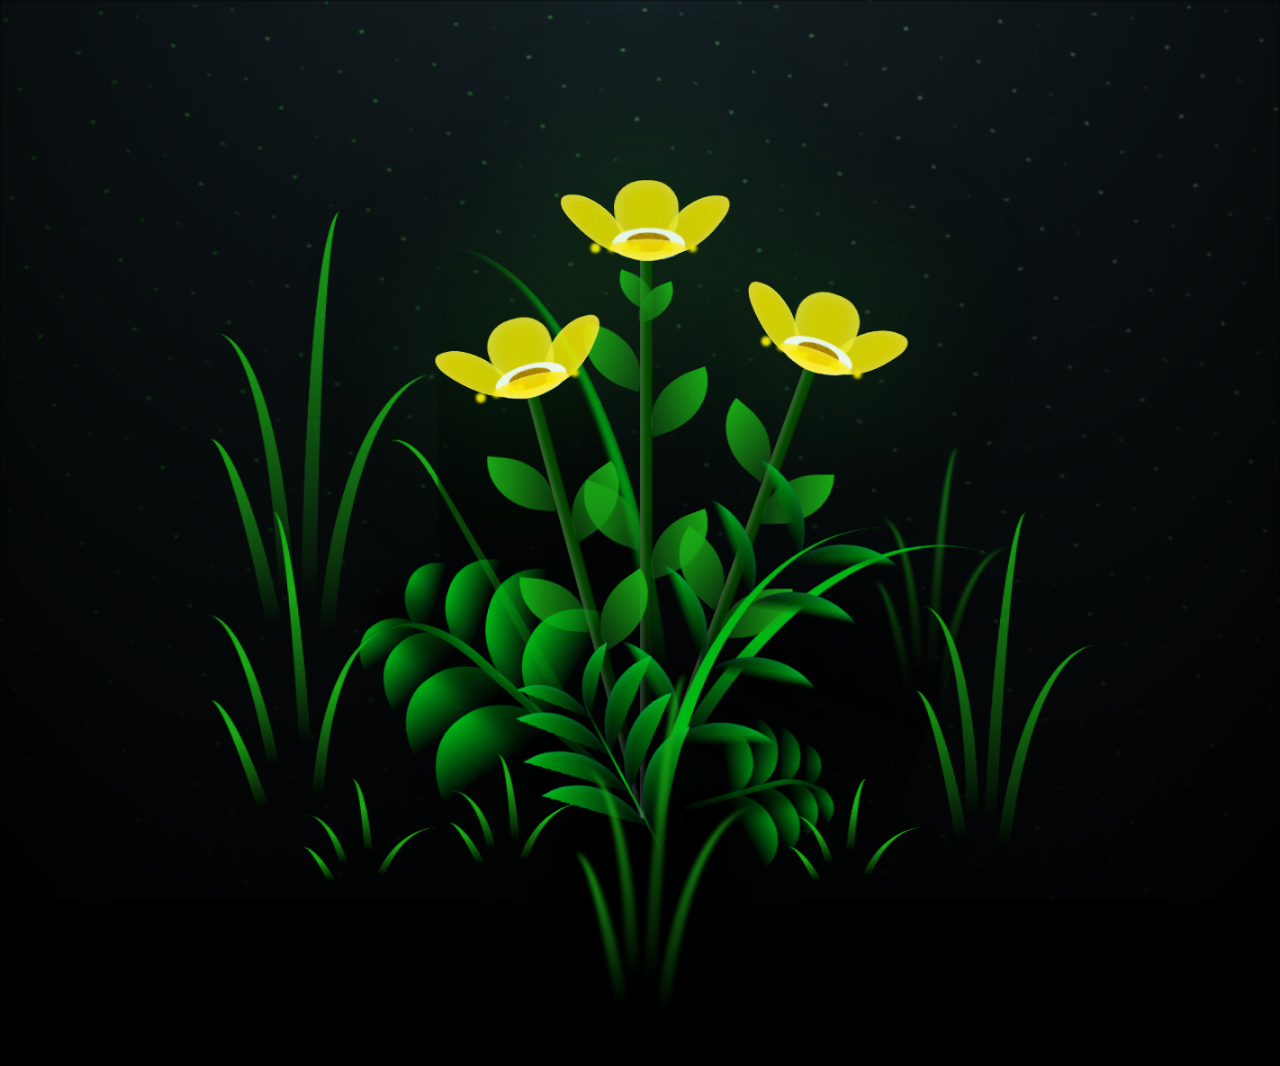
<file: index.html>
<!DOCTYPE html>
<html lang="en">
<head>
  <meta charset="UTF-8">
  <meta name="viewport" content="width=device-width, initial-scale=1.0">
  <title>Flower</title>
  <link rel="stylesheet" href="flower.css">
</head>
<body class="container">
  <div class="night"></div>
  <div class="flowers">
    <div class="flower flower--1">
      <div class="flower__leafs flower__leafs--1">
        <div class="flower__leaf flower__leaf--1"></div>
        <div class="flower__leaf flower__leaf--2"></div>
        <div class="flower__leaf flower__leaf--3"></div>
        <div class="flower__leaf flower__leaf--4"></div>
        <div class="flower__white-circle"></div>

        <div class="flower__light flower__light--1"></div>
        <div class="flower__light flower__light--2"></div>
        <div class="flower__light flower__light--3"></div>
        <div class="flower__light flower__light--4"></div>
        <div class="flower__light flower__light--5"></div>
        <div class="flower__light flower__light--6"></div>
        <div class="flower__light flower__light--7"></div>
        <div class="flower__light flower__light--8"></div>

      </div>
      <div class="flower__line">
        <div class="flower__line__leaf flower__line__leaf--1"></div>
        <div class="flower__line__leaf flower__line__leaf--2"></div>
        <div class="flower__line__leaf flower__line__leaf--3"></div>
        <div class="flower__line__leaf flower__line__leaf--4"></div>
        <div class="flower__line__leaf flower__line__leaf--5"></div>
        <div class="flower__line__leaf flower__line__leaf--6"></div>
      </div>
    </div>

    <div class="flower flower--2">
      <div class="flower__leafs flower__leafs--2">
        <div class="flower__leaf flower__leaf--1"></div>
        <div class="flower__leaf flower__leaf--2"></div>
        <div class="flower__leaf flower__leaf--3"></div>
        <div class="flower__leaf flower__leaf--4"></div>
        <div class="flower__white-circle"></div>

        <div class="flower__light flower__light--1"></div>
        <div class="flower__light flower__light--2"></div>
        <div class="flower__light flower__light--3"></div>
        <div class="flower__light flower__light--4"></div>
        <div class="flower__light flower__light--5"></div>
        <div class="flower__light flower__light--6"></div>
        <div class="flower__light flower__light--7"></div>
        <div class="flower__light flower__light--8"></div>

      </div>
      <div class="flower__line">
        <div class="flower__line__leaf flower__line__leaf--1"></div>
        <div class="flower__line__leaf flower__line__leaf--2"></div>
        <div class="flower__line__leaf flower__line__leaf--3"></div>
        <div class="flower__line__leaf flower__line__leaf--4"></div>
      </div>
    </div>

    <div class="flower flower--3">
      <div class="flower__leafs flower__leafs--3">
        <div class="flower__leaf flower__leaf--1"></div>
        <div class="flower__leaf flower__leaf--2"></div>
        <div class="flower__leaf flower__leaf--3"></div>
        <div class="flower__leaf flower__leaf--4"></div>
        <div class="flower__white-circle"></div>

        <div class="flower__light flower__light--1"></div>
        <div class="flower__light flower__light--2"></div>
        <div class="flower__light flower__light--3"></div>
        <div class="flower__light flower__light--4"></div>
        <div class="flower__light flower__light--5"></div>
        <div class="flower__light flower__light--6"></div>
        <div class="flower__light flower__light--7"></div>
        <div class="flower__light flower__light--8"></div>

      </div>
      <div class="flower__line">
        <div class="flower__line__leaf flower__line__leaf--1"></div>
        <div class="flower__line__leaf flower__line__leaf--2"></div>
        <div class="flower__line__leaf flower__line__leaf--3"></div>
        <div class="flower__line__leaf flower__line__leaf--4"></div>
      </div>
    </div>

    <div class="grow-ans" style="--d:1.2s">
      <div class="flower__g-long">
        <div class="flower__g-long__top"></div>
        <div class="flower__g-long__bottom"></div>
      </div>
    </div>

    <div class="growing-grass">
      <div class="flower__grass flower__grass--1">
        <div class="flower__grass--top"></div>
        <div class="flower__grass--bottom"></div>
        <div class="flower__grass__leaf flower__grass__leaf--1"></div>
        <div class="flower__grass__leaf flower__grass__leaf--2"></div>
        <div class="flower__grass__leaf flower__grass__leaf--3"></div>
        <div class="flower__grass__leaf flower__grass__leaf--4"></div>
        <div class="flower__grass__leaf flower__grass__leaf--5"></div>
        <div class="flower__grass__leaf flower__grass__leaf--6"></div>
        <div class="flower__grass__leaf flower__grass__leaf--7"></div>
        <div class="flower__grass__leaf flower__grass__leaf--8"></div>
        <div class="flower__grass__overlay"></div>
      </div>
    </div>

    <div class="growing-grass">
      <div class="flower__grass flower__grass--2">
        <div class="flower__grass--top"></div>
        <div class="flower__grass--bottom"></div>
        <div class="flower__grass__leaf flower__grass__leaf--1"></div>
        <div class="flower__grass__leaf flower__grass__leaf--2"></div>
        <div class="flower__grass__leaf flower__grass__leaf--3"></div>
        <div class="flower__grass__leaf flower__grass__leaf--4"></div>
        <div class="flower__grass__leaf flower__grass__leaf--5"></div>
        <div class="flower__grass__leaf flower__grass__leaf--6"></div>
        <div class="flower__grass__leaf flower__grass__leaf--7"></div>
        <div class="flower__grass__leaf flower__grass__leaf--8"></div>
        <div class="flower__grass__overlay"></div>
      </div>
    </div>

    <div class="grow-ans" style="--d:2.4s">
      <div class="flower__g-right flower__g-right--1">
        <div class="leaf"></div>
      </div>
    </div>

    <div class="grow-ans" style="--d:2.8s">
      <div class="flower__g-right flower__g-right--2">
        <div class="leaf"></div>
      </div>
    </div>

    <div class="grow-ans" style="--d:2.8s">
      <div class="flower__g-front">
        <div class="flower__g-front__leaf-wrapper flower__g-front__leaf-wrapper--1">
          <div class="flower__g-front__leaf"></div>
        </div>
        <div class="flower__g-front__leaf-wrapper flower__g-front__leaf-wrapper--2">
          <div class="flower__g-front__leaf"></div>
        </div>
        <div class="flower__g-front__leaf-wrapper flower__g-front__leaf-wrapper--3">
          <div class="flower__g-front__leaf"></div>
        </div>
        <div class="flower__g-front__leaf-wrapper flower__g-front__leaf-wrapper--4">
          <div class="flower__g-front__leaf"></div>
        </div>
        <div class="flower__g-front__leaf-wrapper flower__g-front__leaf-wrapper--5">
          <div class="flower__g-front__leaf"></div>
        </div>
        <div class="flower__g-front__leaf-wrapper flower__g-front__leaf-wrapper--6">
          <div class="flower__g-front__leaf"></div>
        </div>
        <div class="flower__g-front__leaf-wrapper flower__g-front__leaf-wrapper--7">
          <div class="flower__g-front__leaf"></div>
        </div>
        <div class="flower__g-front__leaf-wrapper flower__g-front__leaf-wrapper--8">
          <div class="flower__g-front__leaf"></div>
        </div>
        <div class="flower__g-front__line"></div>
      </div>
    </div>

    <div class="grow-ans" style="--d:3.2s">
      <div class="flower__g-fr">
        <div class="leaf"></div>
        <div class="flower__g-fr__leaf flower__g-fr__leaf--1"></div>
        <div class="flower__g-fr__leaf flower__g-fr__leaf--2"></div>
        <div class="flower__g-fr__leaf flower__g-fr__leaf--3"></div>
        <div class="flower__g-fr__leaf flower__g-fr__leaf--4"></div>
        <div class="flower__g-fr__leaf flower__g-fr__leaf--5"></div>
        <div class="flower__g-fr__leaf flower__g-fr__leaf--6"></div>
        <div class="flower__g-fr__leaf flower__g-fr__leaf--7"></div>
        <div class="flower__g-fr__leaf flower__g-fr__leaf--8"></div>
      </div>
    </div>

    <div class="long-g long-g--0">
      <div class="grow-ans" style="--d:3s">
        <div class="leaf leaf--0"></div>
      </div>
      <div class="grow-ans" style="--d:2.2s">
        <div class="leaf leaf--1"></div>
      </div>
      <div class="grow-ans" style="--d:3.4s">
        <div class="leaf leaf--2"></div>
      </div>
      <div class="grow-ans" style="--d:3.6s">
        <div class="leaf leaf--3"></div>
      </div>
    </div>

    <div class="long-g long-g--1">
      <div class="grow-ans" style="--d:3.6s">
        <div class="leaf leaf--0"></div>
      </div>
      <div class="grow-ans" style="--d:3.8s">
        <div class="leaf leaf--1"></div>
      </div>
      <div class="grow-ans" style="--d:4s">
        <div class="leaf leaf--2"></div>
      </div>
      <div class="grow-ans" style="--d:4.2s">
        <div class="leaf leaf--3"></div>
      </div>
    </div>

    <div class="long-g long-g--2">
      <div class="grow-ans" style="--d:4s">
        <div class="leaf leaf--0"></div>
      </div>
      <div class="grow-ans" style="--d:4.2s">
        <div class="leaf leaf--1"></div>
      </div>
      <div class="grow-ans" style="--d:4.4s">
        <div class="leaf leaf--2"></div>
      </div>
      <div class="grow-ans" style="--d:4.6s">
        <div class="leaf leaf--3"></div>
      </div>
    </div>

    <div class="long-g long-g--3">
      <div class="grow-ans" style="--d:4s">
        <div class="leaf leaf--0"></div>
      </div>
      <div class="grow-ans" style="--d:4.2s">
        <div class="leaf leaf--1"></div>
      </div>
      <div class="grow-ans" style="--d:3s">
        <div class="leaf leaf--2"></div>
      </div>
      <div class="grow-ans" style="--d:3.6s">
        <div class="leaf leaf--3"></div>
      </div>
    </div>

    <div class="long-g long-g--4">
      <div class="grow-ans" style="--d:4s">
        <div class="leaf leaf--0"></div>
      </div>
      <div class="grow-ans" style="--d:4.2s">
        <div class="leaf leaf--1"></div>
      </div>
      <div class="grow-ans" style="--d:3s">
        <div class="leaf leaf--2"></div>
      </div>
      <div class="grow-ans" style="--d:3.6s">
        <div class="leaf leaf--3"></div>
      </div>
    </div>

    <div class="long-g long-g--5">
      <div class="grow-ans" style="--d:4s">
        <div class="leaf leaf--0"></div>
      </div>
      <div class="grow-ans" style="--d:4.2s">
        <div class="leaf leaf--1"></div>
      </div>
      <div class="grow-ans" style="--d:3s">
        <div class="leaf leaf--2"></div>
      </div>
      <div class="grow-ans" style="--d:3.6s">
        <div class="leaf leaf--3"></div>
      </div>
    </div>

    <div class="long-g long-g--6">
      <div class="grow-ans" style="--d:4.2s">
        <div class="leaf leaf--0"></div>
      </div>
      <div class="grow-ans" style="--d:4.4s">
        <div class="leaf leaf--1"></div>
      </div>
      <div class="grow-ans" style="--d:4.6s">
        <div class="leaf leaf--2"></div>
      </div>
      <div class="grow-ans" style="--d:4.8s">
        <div class="leaf leaf--3"></div>
      </div>
    </div>

    <div class="long-g long-g--7">
      <div class="grow-ans" style="--d:3s">
        <div class="leaf leaf--0"></div>
      </div>
      <div class="grow-ans" style="--d:3.2s">
        <div class="leaf leaf--1"></div>
      </div>
      <div class="grow-ans" style="--d:3.5s">
        <div class="leaf leaf--2"></div>
      </div>
      <div class="grow-ans" style="--d:3.6s">
        <div class="leaf leaf--3"></div>
      </div>
    </div>
  </div>
  <div class="message">FOR YOU</div>

  <script>
    onload = () =>{
      document.body.classList.remove("container");
    };
  </script>
</body>
</html>
</file>
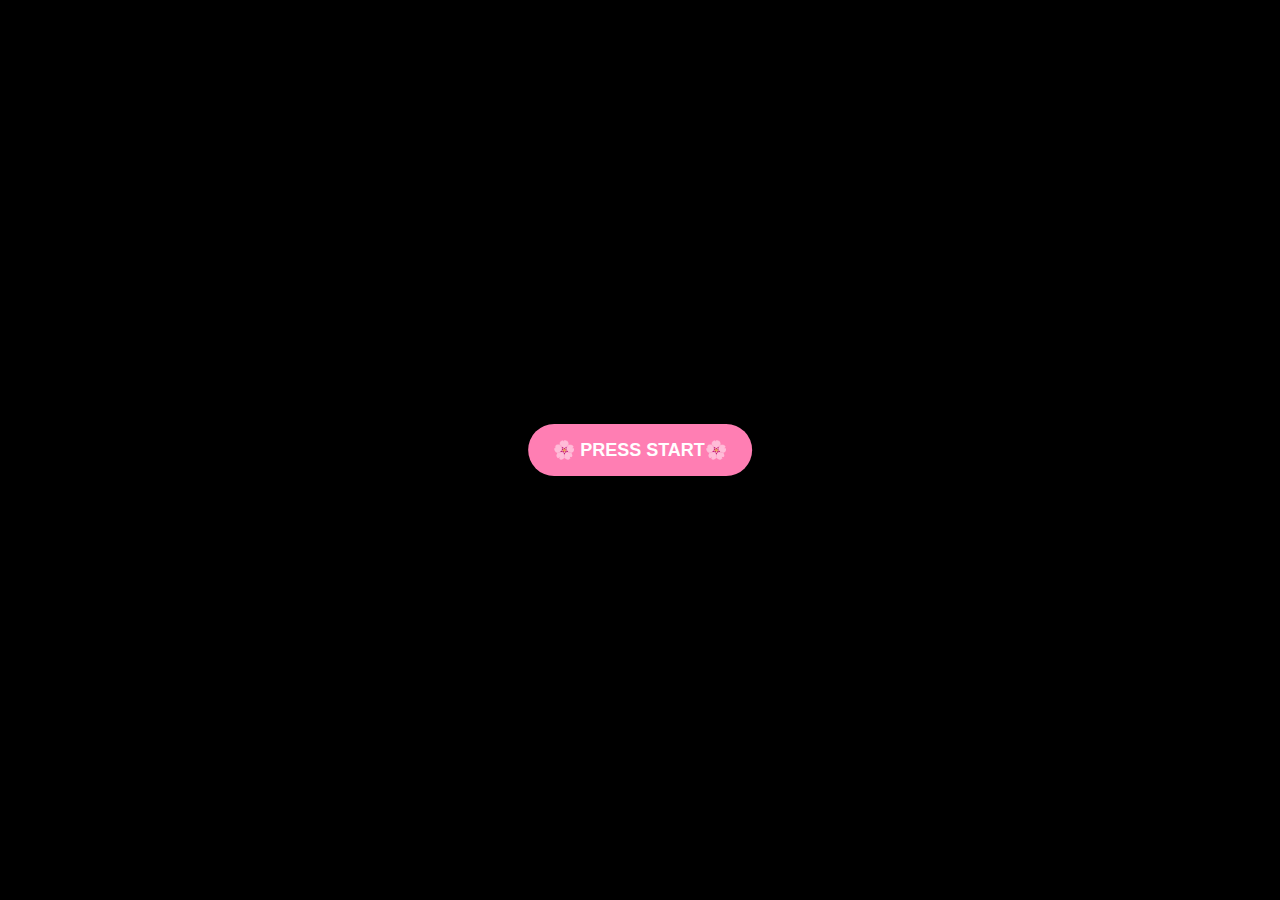
<file: INDEX.HTML>
<!DOCTYPE html>
<html lang="en">
<head>
  <meta charset="UTF-8">
  <meta name="viewport" content="width=device-width, initial-scale=1.0">
  <title>Flower</title>
  <link rel="stylesheet" href="FLOWERS.CSS">
</head>
<body class="container">

  <button id="startBtn">🌸 PRESS START🌸</button>

  <audio id="bgMusic" loop>
    <source src="sound1.mp3" type="audio/mpeg">
    Tu navegador no soporta audio.
  </audio>

  <img src="d298c14a.thumb.webp" alt="Foto izquierda" class="foto-flotante izquierda">
  <img src="Singer-Jungkook-PNG-Free-Download.png" alt="Foto derecha" class="foto-flotante derecha">

  <div class="night"></div>
  <div class="flowers">
    <div class="flower flower--1">
      <div class="flower__leafs flower__leafs--1">
        <div class="flower__leaf flower__leaf--1"></div>
        <div class="flower__leaf flower__leaf--2"></div>
        <div class="flower__leaf flower__leaf--3"></div>
        <div class="flower__leaf flower__leaf--4"></div>
        <div class="flower__white-circle"></div>
        <div class="flower__light flower__light--1"></div>
        <div class="flower__light flower__light--2"></div>
        <div class="flower__light flower__light--3"></div>
        <div class="flower__light flower__light--4"></div>
        <div class="flower__light flower__light--5"></div>
        <div class="flower__light flower__light--6"></div>
        <div class="flower__light flower__light--7"></div>
        <div class="flower__light flower__light--8"></div>
      </div>
      <div class="flower__line">
        <div class="flower__line__leaf flower__line__leaf--1"></div>
        <div class="flower__line__leaf flower__line__leaf--2"></div>
        <div class="flower__line__leaf flower__line__leaf--3"></div>
        <div class="flower__line__leaf flower__line__leaf--4"></div>
        <div class="flower__line__leaf flower__line__leaf--5"></div>
        <div class="flower__line__leaf flower__line__leaf--6"></div>
      </div>
    </div>

    <div class="flower flower--2">
      <div class="flower__leafs flower__leafs--2">
        <div class="flower__leaf flower__leaf--1"></div>
        <div class="flower__leaf flower__leaf--2"></div>
        <div class="flower__leaf flower__leaf--3"></div>
        <div class="flower__leaf flower__leaf--4"></div>
        <div class="flower__white-circle"></div>
        <div class="flower__light flower__light--1"></div>
        <div class="flower__light flower__light--2"></div>
        <div class="flower__light flower__light--3"></div>
        <div class="flower__light flower__light--4"></div>
        <div class="flower__light flower__light--5"></div>
        <div class="flower__light flower__light--6"></div>
        <div class="flower__light flower__light--7"></div>
        <div class="flower__light flower__light--8"></div>
      </div>
      <div class="flower__line">
        <div class="flower__line__leaf flower__line__leaf--1"></div>
        <div class="flower__line__leaf flower__line__leaf--2"></div>
        <div class="flower__line__leaf flower__line__leaf--3"></div>
        <div class="flower__line__leaf flower__line__leaf--4"></div>
      </div>
    </div>

    <div class="flower flower--3">
      <div class="flower__leafs flower__leafs--3">
        <div class="flower__leaf flower__leaf--1"></div>
        <div class="flower__leaf flower__leaf--2"></div>
        <div class="flower__leaf flower__leaf--3"></div>
        <div class="flower__leaf flower__leaf--4"></div>
        <div class="flower__white-circle"></div>
        <div class="flower__light flower__light--1"></div>
        <div class="flower__light flower__light--2"></div>
        <div class="flower__light flower__light--3"></div>
        <div class="flower__light flower__light--4"></div>
        <div class="flower__light flower__light--5"></div>
        <div class="flower__light flower__light--6"></div>
        <div class="flower__light flower__light--7"></div>
        <div class="flower__light flower__light--8"></div>
      </div>
      <div class="flower__line">
        <div class="flower__line__leaf flower__line__leaf--1"></div>
        <div class="flower__line__leaf flower__line__leaf--2"></div>
        <div class="flower__line__leaf flower__line__leaf--3"></div>
        <div class="flower__line__leaf flower__line__leaf--4"></div>
      </div>
    </div>

    <div class="grow-ans" style="--d:1.2s">
      <div class="flower__g-long">
        <div class="flower__g-long__top"></div>
        <div class="flower__g-long__bottom"></div>
      </div>
    </div>

    <div class="growing-grass">
      <div class="flower__grass flower__grass--1">
        <div class="flower__grass--top"></div>
        <div class="flower__grass--bottom"></div>
        <div class="flower__grass__leaf flower__grass__leaf--1"></div>
        <div class="flower__grass__leaf flower__grass__leaf--2"></div>
        <div class="flower__grass__leaf flower__grass__leaf--3"></div>
        <div class="flower__grass__leaf flower__grass__leaf--4"></div>
        <div class="flower__grass__leaf flower__grass__leaf--5"></div>
        <div class="flower__grass__leaf flower__grass__leaf--6"></div>
        <div class="flower__grass__leaf flower__grass__leaf--7"></div>
        <div class="flower__grass__leaf flower__grass__leaf--8"></div>
        <div class="flower__grass__overlay"></div>
      </div>
    </div>

    <div class="growing-grass">
      <div class="flower__grass flower__grass--2">
        <div class="flower__grass--top"></div>
        <div class="flower__grass--bottom"></div>
        <div class="flower__grass__leaf flower__grass__leaf--1"></div>
        <div class="flower__grass__leaf flower__grass__leaf--2"></div>
        <div class="flower__grass__leaf flower__grass__leaf--3"></div>
        <div class="flower__grass__leaf flower__grass__leaf--4"></div>
        <div class="flower__grass__leaf flower__grass__leaf--5"></div>
        <div class="flower__grass__leaf flower__grass__leaf--6"></div>
        <div class="flower__grass__leaf flower__grass__leaf--7"></div>
        <div class="flower__grass__leaf flower__grass__leaf--8"></div>
        <div class="flower__grass__overlay"></div>
      </div>
    </div>

    <div class="grow-ans" style="--d:2.4s">
      <div class="flower__g-right flower__g-right--1">
        <div class="leaf"></div>
      </div>
    </div>

    <div class="grow-ans" style="--d:2.8s">
      <div class="flower__g-right flower__g-right--2">
        <div class="leaf"></div>
      </div>
    </div>

    <div class="grow-ans" style="--d:2.8s">
      <div class="flower__g-front">
        <div class="flower__g-front__leaf-wrapper flower__g-front__leaf-wrapper--1">
          <div class="flower__g-front__leaf"></div>
        </div>
        <div class="flower__g-front__leaf-wrapper flower__g-front__leaf-wrapper--2">
          <div class="flower__g-front__leaf"></div>
        </div>
        <div class="flower__g-front__leaf-wrapper flower__g-front__leaf-wrapper--3">
          <div class="flower__g-front__leaf"></div>
        </div>
        <div class="flower__g-front__leaf-wrapper flower__g-front__leaf-wrapper--4">
          <div class="flower__g-front__leaf"></div>
        </div>
        <div class="flower__g-front__leaf-wrapper flower__g-front__leaf-wrapper--5">
          <div class="flower__g-front__leaf"></div>
        </div>
        <div class="flower__g-front__leaf-wrapper flower__g-front__leaf-wrapper--6">
          <div class="flower__g-front__leaf"></div>
        </div>
        <div class="flower__g-front__leaf-wrapper flower__g-front__leaf-wrapper--7">
          <div class="flower__g-front__leaf"></div>
        </div>
        <div class="flower__g-front__leaf-wrapper flower__g-front__leaf-wrapper--8">
          <div class="flower__g-front__leaf"></div>
        </div>
        <div class="flower__g-front__line"></div>
      </div>
    </div>

    <div class="grow-ans" style="--d:3.2s">
      <div class="flower__g-fr">
        <div class="leaf"></div>
        <div class="flower__g-fr__leaf flower__g-fr__leaf--1"></div>
        <div class="flower__g-fr__leaf flower__g-fr__leaf--2"></div>
        <div class="flower__g-fr__leaf flower__g-fr__leaf--3"></div>
        <div class="flower__g-fr__leaf flower__g-fr__leaf--4"></div>
        <div class="flower__g-fr__leaf flower__g-fr__leaf--5"></div>
        <div class="flower__g-fr__leaf flower__g-fr__leaf--6"></div>
        <div class="flower__g-fr__leaf flower__g-fr__leaf--7"></div>
        <div class="flower__g-fr__leaf flower__g-fr__leaf--8"></div>
      </div>
    </div>

    <div class="long-g long-g--0">
      <div class="grow-ans" style="--d:3s">
        <div class="leaf leaf--0"></div>
      </div>
      <div class="grow-ans" style="--d:2.2s">
        <div class="leaf leaf--1"></div>
      </div>
      <div class="grow-ans" style="--d:3.4s">
        <div class="leaf leaf--2"></div>
      </div>
      <div class="grow-ans" style="--d:3.6s">
        <div class="leaf leaf--3"></div>
      </div>
    </div>

    <div class="long-g long-g--1">
      <div class="grow-ans" style="--d:3.6s">
        <div class="leaf leaf--0"></div>
      </div>
      <div class="grow-ans" style="--d:3.8s">
        <div class="leaf leaf--1"></div>
      </div>
      <div class="grow-ans" style="--d:4s">
        <div class="leaf leaf--2"></div>
      </div>
      <div class="grow-ans" style="--d:4.2s">
        <div class="leaf leaf--3"></div>
      </div>
    </div>

    <div class="long-g long-g--2">
      <div class="grow-ans" style="--d:4s">
        <div class="leaf leaf--0"></div>
      </div>
      <div class="grow-ans" style="--d:4.2s">
        <div class="leaf leaf--1"></div>
      </div>
      <div class="grow-ans" style="--d:4.4s">
        <div class="leaf leaf--2"></div>
      </div>
      <div class="grow-ans" style="--d:4.6s">
        <div class="leaf leaf--3"></div>
      </div>
    </div>

    <div class="long-g long-g--3">
      <div class="grow-ans" style="--d:4s">
        <div class="leaf leaf--0"></div>
      </div>
      <div class="grow-ans" style="--d:4.2s">
        <div class="leaf leaf--1"></div>
      </div>
      <div class="grow-ans" style="--d:3s">
        <div class="leaf leaf--2"></div>
      </div>
      <div class="grow-ans" style="--d:3.6s">
        <div class="leaf leaf--3"></div>
      </div>
    </div>

    <div class="long-g long-g--4">
      <div class="grow-ans" style="--d:4s">
        <div class="leaf leaf--0"></div>
      </div>
      <div class="grow-ans" style="--d:4.2s">
        <div class="leaf leaf--1"></div>
      </div>
      <div class="grow-ans" style="--d:3s">
        <div class="leaf leaf--2"></div>
      </div>
      <div class="grow-ans" style="--d:3.6s">
        <div class="leaf leaf--3"></div>
      </div>
    </div>

    <div class="long-g long-g--5">
      <div class="grow-ans" style="--d:4s">
        <div class="leaf leaf--0"></div>
      </div>
      <div class="grow-ans" style="--d:4.2s">
        <div class="leaf leaf--1"></div>
      </div>
      <div class="grow-ans" style="--d:3s">
        <div class="leaf leaf--2"></div>
      </div>
      <div class="grow-ans" style="--d:3.6s">
        <div class="leaf leaf--3"></div>
      </div>
    </div>

    <div class="long-g long-g--6">
      <div class="grow-ans" style="--d:4.2s">
        <div class="leaf leaf--0"></div>
      </div>
      <div class="grow-ans" style="--d:4.4s">
        <div class="leaf leaf--1"></div>
      </div>
      <div class="grow-ans" style="--d:4.6s">
        <div class="leaf leaf--2"></div>
      </div>
      <div class="grow-ans" style="--d:4.8s">
        <div class="leaf leaf--3"></div>
      </div>
    </div>

    <div class="long-g long-g--7">
      <div class="grow-ans" style="--d:3s">
        <div class="leaf leaf--0"></div>
      </div>
      <div class="grow-ans" style="--d:3.2s">
        <div class="leaf leaf--1"></div>
      </div>
      <div class="grow-ans" style="--d:3.5s">
        <div class="leaf leaf--2"></div>
      </div>
      <div class="grow-ans" style="--d:3.6s">
        <div class="leaf leaf--3"></div>
      </div>
    </div>
  </div>

  <div class="message">JUNGKOOK</div>

  <script>
    const startBtn = document.getElementById("startBtn");
    const music = document.getElementById("bgMusic");

    startBtn.addEventListener("click", () => {
      document.body.classList.remove("container");
      music.play();
      startBtn.style.display = "none";
    });
  </script>

</body>
</html>
</file>
<file: flower.css>
*,
*::after,
*::before {
  padding: 0;
  margin: 0;
  box-sizing: border-box;
}

:root {
  --dark-color: #000;
}

body {
  display: flex;
  align-items: flex-end;
  justify-content: center;
  min-height: 100vh;
  background-color: var(--dark-color);
  overflow: hidden;
  perspective: 1000px;
}

.night {
  position: fixed;
  left: 50%;
  top: 0;
  transform: translateX(-50%);
  width: 100%;
  height: 100%;
  filter: blur(0.1vmin);
  background-image: radial-gradient(ellipse at top, transparent 0%, var(--dark-color)), 
  radial-gradient(ellipse at bottom, var(--dark-color), rgba(145, 233, 255, 0.2)), 
  repeating-linear-gradient(220deg, rgb(0, 0, 0) 0px, rgb(0, 0, 0) 19px, transparent 19px, 
  transparent 22px), repeating-linear-gradient(189deg, rgb(0, 0, 0) 0px, rgb(0, 0, 0) 19px, 
  transparent 19px, transparent 22px), repeating-linear-gradient(148deg, rgb(0, 0, 0) 0px, 
  rgb(0, 0, 0) 19px, transparent 19px, transparent 22px), linear-gradient(90deg, rgb(21, 255, 0), 
  rgb(240, 240, 240));
}

.flowers {
  position: relative;
  transform: scale(0.9);
}

.flower {
  position: absolute;
  bottom: 10vmin;
  transform-origin: bottom center;
  z-index: 10;
  --fl-speed: 0.8s;
}

.message {
  background: #fce700;
  bottom: 50px;
  font-family: "Poppins", sans-serif;
  font-size: 40px;
  font-style: normal;
  font-weight: 800;
  height: 60px;
  line-height: 1;
  padding: 10px;
  position: absolute;
  opacity: 0; /* El elemento empieza invisible */
  animation: fadeIn 1s forwards;
  animation-delay: 2s; /* El elemento aparecerá después de 60 segundos */
}

@keyframes fadeIn {
  to {
    opacity: 1; /* El elemento se vuelve visible */
  }
}

.flower--1 {
  -webkit-animation: moving-flower-1 4s linear infinite;
          animation: moving-flower-1 4s linear infinite;
}
.flower--1 .flower__line {
  height: 70vmin;
  -webkit-animation-delay: 0.3s;
          animation-delay: 0.3s;
}
.flower--1 .flower__line__leaf--1 {
  -webkit-animation: blooming-leaf-right var(--fl-speed) 1.6s backwards;
          animation: blooming-leaf-right var(--fl-speed) 1.6s backwards;
}
.flower--1 .flower__line__leaf--2 {
  -webkit-animation: blooming-leaf-right var(--fl-speed) 1.4s backwards;
          animation: blooming-leaf-right var(--fl-speed) 1.4s backwards;
}
.flower--1 .flower__line__leaf--3 {
  -webkit-animation: blooming-leaf-left var(--fl-speed) 1.2s backwards;
          animation: blooming-leaf-left var(--fl-speed) 1.2s backwards;
}
.flower--1 .flower__line__leaf--4 {
  -webkit-animation: blooming-leaf-left var(--fl-speed) 1s backwards;
          animation: blooming-leaf-left var(--fl-speed) 1s backwards;
}
.flower--1 .flower__line__leaf--5 {
  -webkit-animation: blooming-leaf-right var(--fl-speed) 1.8s backwards;
          animation: blooming-leaf-right var(--fl-speed) 1.8s backwards;
}
.flower--1 .flower__line__leaf--6 {
  -webkit-animation: blooming-leaf-left var(--fl-speed) 2s backwards;
          animation: blooming-leaf-left var(--fl-speed) 2s backwards;
}
.flower--2 {
  left: 50%;
  transform: rotate(20deg);
  -webkit-animation: moving-flower-2 4s linear infinite;
          animation: moving-flower-2 4s linear infinite;
}
.flower--2 .flower__line {
  height: 60vmin;
  -webkit-animation-delay: 0.6s;
          animation-delay: 0.6s;
}
.flower--2 .flower__line__leaf--1 {
  -webkit-animation: blooming-leaf-right var(--fl-speed) 1.9s backwards;
          animation: blooming-leaf-right var(--fl-speed) 1.9s backwards;
}
.flower--2 .flower__line__leaf--2 {
  -webkit-animation: blooming-leaf-right var(--fl-speed) 1.7s backwards;
          animation: blooming-leaf-right var(--fl-speed) 1.7s backwards;
}
.flower--2 .flower__line__leaf--3 {
  -webkit-animation: blooming-leaf-left var(--fl-speed) 1.5s backwards;
          animation: blooming-leaf-left var(--fl-speed) 1.5s backwards;
}
.flower--2 .flower__line__leaf--4 {
  -webkit-animation: blooming-leaf-left var(--fl-speed) 1.3s backwards;
          animation: blooming-leaf-left var(--fl-speed) 1.3s backwards;
}
.flower--3 {
  left: 50%;
  transform: rotate(-15deg);
  -webkit-animation: moving-flower-3 4s linear infinite;
          animation: moving-flower-3 4s linear infinite;
}
.flower--3 .flower__line {
  -webkit-animation-delay: 0.9s;
          animation-delay: 0.9s;
}
.flower--3 .flower__line__leaf--1 {
  -webkit-animation: blooming-leaf-right var(--fl-speed) 2.5s backwards;
          animation: blooming-leaf-right var(--fl-speed) 2.5s backwards;
}
.flower--3 .flower__line__leaf--2 {
  -webkit-animation: blooming-leaf-right var(--fl-speed) 2.3s backwards;
          animation: blooming-leaf-right var(--fl-speed) 2.3s backwards;
}
.flower--3 .flower__line__leaf--3 {
  -webkit-animation: blooming-leaf-left var(--fl-speed) 2.1s backwards;
          animation: blooming-leaf-left var(--fl-speed) 2.1s backwards;
}
.flower--3 .flower__line__leaf--4 {
  -webkit-animation: blooming-leaf-left var(--fl-speed) 1.9s backwards;
          animation: blooming-leaf-left var(--fl-speed) 1.9s backwards;
}
.flower__leafs {
  position: relative;
  -webkit-animation: blooming-flower 2s backwards;
          animation: blooming-flower 2s backwards;
}
.flower__leafs--1 {
  -webkit-animation-delay: 1.1s;
          animation-delay: 1.1s;
}
.flower__leafs--2 {
  -webkit-animation-delay: 1.4s;
          animation-delay: 1.4s;
}
.flower__leafs--3 {
  -webkit-animation-delay: 1.7s;
          animation-delay: 1.7s;
}
.flower__leafs::after {
  content: "";
  position: absolute;
  left: 0;
  top: 0;
  transform: translate(-50%, -100%);
  width: 8vmin;
  height: 8vmin;
  background-color: #1aaa15;
  filter: blur(10vmin);
}
.flower__leaf {
  position: absolute;
  bottom: 0;
  left: 50%;
  width: 8vmin;
  height: 11vmin;
  border-radius: 51% 49% 47% 53%/44% 45% 55% 69%;
  background-color: #1aaa15;
  background-image: linear-gradient(to top, #fce700, #fce700);
  transform-origin: bottom center;
  opacity: 0.9;
  box-shadow: inset 0 0 2vmin rgba(255, 255, 255, 0.5);
}
.flower__leaf--1 {
  transform: translate(-10%, 1%) rotateY(40deg) rotateX(-50deg);
}
.flower__leaf--2 {
  transform: translate(-50%, -4%) rotateX(40deg);
}
.flower__leaf--3 {
  transform: translate(-90%, 0%) rotateY(45deg) rotateX(50deg);
}
.flower__leaf--4 {
  width: 8vmin;
  height: 8vmin;
  transform-origin: bottom left;
  border-radius: 4vmin 10vmin 4vmin 4vmin;
  transform: translate(0%, 18%) rotateX(70deg) rotate(-43deg);
  background-image: linear-gradient(to top, #fce700, #fce700);
  z-index: 1;
  opacity: 0.8;
}
.flower__white-circle {
  position: absolute;
  left: -3.5vmin;
  top: -3vmin;
  width: 9vmin;
  height: 4vmin;
  border-radius: 50%;
  background-color: #ffffff;
}
.flower__white-circle::after {
  content: "";
  position: absolute;
  left: 50%;
  top: 45%;
  transform: translate(-50%, -50%);
  width: 60%;
  height: 60%;
  border-radius: inherit;
  background-image: repeating-linear-gradient(135deg, rgba(0, 0, 0, 0.03) 0px, 
  rgba(0, 0, 0, 0.03) 1px, transparent 1px, transparent 12px), repeating-linear-gradient(45deg, 
  rgba(0, 0, 0, 0.03) 0px, rgba(0, 0, 0, 0.03) 1px, transparent 1px, transparent 12px), 
  repeating-linear-gradient(67.5deg, rgba(0, 0, 0, 0.03) 0px, rgba(0, 0, 0, 0.03) 1px, 
  transparent 1px, transparent 12px), repeating-linear-gradient(135deg, rgba(0, 0, 0, 0.03) 0px, 
  rgba(0, 0, 0, 0.03) 1px, transparent 1px, transparent 12px), repeating-linear-gradient(45deg, 
  rgba(0, 0, 0, 0.03) 0px, rgba(0, 0, 0, 0.03) 1px, transparent 1px, transparent 12px), 
  repeating-linear-gradient(112.5deg, rgba(0, 0, 0, 0.03) 0px, rgba(0, 0, 0, 0.03) 1px, 
  transparent 1px, transparent 12px), repeating-linear-gradient(112.5deg, rgba(0, 0, 0, 0.03) 0px, 
  rgba(0, 0, 0, 0.03) 1px, transparent 1px, transparent 12px), repeating-linear-gradient(45deg, 
  rgba(0, 0, 0, 0.03) 0px, rgba(0, 0, 0, 0.03) 1px, transparent 1px, transparent 12px), 
  repeating-linear-gradient(22.5deg, rgba(0, 0, 0, 0.03) 0px, rgba(0, 0, 0, 0.03) 1px, 
  transparent 1px, transparent 12px), repeating-linear-gradient(45deg, rgba(0, 0, 0, 0.03) 0px, 
  rgba(0, 0, 0, 0.03) 1px, transparent 1px, transparent 12px), repeating-linear-gradient(22.5deg, 
  rgba(0, 0, 0, 0.03) 0px, rgba(0, 0, 0, 0.03) 1px, transparent 1px, transparent 12px), 
  repeating-linear-gradient(135deg, rgba(0, 0, 0, 0.03) 0px, rgba(0, 0, 0, 0.03) 1px, 
  transparent 1px, transparent 12px), repeating-linear-gradient(157.5deg, rgba(0, 0, 0, 0.03) 0px, 
  rgba(0, 0, 0, 0.03) 1px, transparent 1px, transparent 12px), repeating-linear-gradient(67.5deg, 
  rgba(0, 0, 0, 0.03) 0px, rgba(0, 0, 0, 0.03) 1px, transparent 1px, transparent 12px), 
  repeating-linear-gradient(67.5deg, rgba(0, 0, 0, 0.03) 0px, rgba(0, 0, 0, 0.03) 1px, 
  transparent 1px, transparent 12px), linear-gradient(90deg, rgb(190, 133, 0), rgb(190, 133, 0));
}
.flower__line {
  height: 55vmin;
  width: 1.5vmin;
  background-image: linear-gradient(to left, rgba(0, 0, 0, 0.2), transparent, 
  rgba(255, 255, 255, 0.2)), linear-gradient(to top, transparent 10%, #064600, #064600);
  box-shadow: inset 0 0 2px rgba(0, 0, 0, 0.5);
  -webkit-animation: grow-flower-tree 4s backwards;
          animation: grow-flower-tree 4s backwards;
}
.flower__line__leaf {
  --w: 7vmin;
  --h: calc(var(--w) + 2vmin);
  position: absolute;
  top: 20%;
  left: 90%;
  width: var(--w);
  height: var(--h);
  border-top-right-radius: var(--h);
  border-bottom-left-radius: var(--h);
  background-image: linear-gradient(to top, rgba(20, 122, 20, 0.4), #1aaa15);
}
.flower__line__leaf--1 {
  transform: rotate(70deg) rotateY(30deg);
}
.flower__line__leaf--2 {
  top: 45%;
  transform: rotate(70deg) rotateY(30deg);
}
.flower__line__leaf--3, .flower__line__leaf--4, .flower__line__leaf--6 {
  border-top-right-radius: 0;
  border-bottom-left-radius: 0;
  border-top-left-radius: var(--h);
  border-bottom-right-radius: var(--h);
  left: -460%;
  top: 12%;
  transform: rotate(-70deg) rotateY(30deg);
}
.flower__line__leaf--4 {
  top: 40%;
}
.flower__line__leaf--5 {
  top: 0;
  transform-origin: left;
  transform: rotate(70deg) rotateY(30deg) scale(0.6);
}
.flower__line__leaf--6 {
  top: -2%;
  left: -450%;
  transform-origin: right;
  transform: rotate(-70deg) rotateY(30deg) scale(0.6);
}
.flower__light {
  position: absolute;
  bottom: 0vmin;
  width: 1vmin;
  height: 1vmin;
  background-color: rgb(255, 251, 0);
  border-radius: 50%;
  filter: blur(0.2vmin);
  -webkit-animation: light-ans 4s linear infinite backwards;
          animation: light-ans 4s linear infinite backwards;
}
.flower__light:nth-child(odd) {
  background-color: #fce700;
}
.flower__light--1 {
  left: -2vmin;
  -webkit-animation-delay: 1s;
          animation-delay: 1s;
}
.flower__light--2 {
  left: 3vmin;
  -webkit-animation-delay: 0.5s;
          animation-delay: 0.5s;
}
.flower__light--3 {
  left: -6vmin;
  -webkit-animation-delay: 0.3s;
          animation-delay: 0.3s;
}
.flower__light--4 {
  left: 6vmin;
  -webkit-animation-delay: 0.9s;
          animation-delay: 0.9s;
}
.flower__light--5 {
  left: -1vmin;
  -webkit-animation-delay: 1.5s;
          animation-delay: 1.5s;
}
.flower__light--6 {
  left: -4vmin;
  -webkit-animation-delay: 3s;
          animation-delay: 3s;
}
.flower__light--7 {
  left: 3vmin;
  -webkit-animation-delay: 2s;
          animation-delay: 2s;
}
.flower__light--8 {
  left: -6vmin;
  -webkit-animation-delay: 3.5s;
          animation-delay: 3.5s;
}
.flower__grass {
  --c: #00b815;
  --line-w: 1.5vmin;
  position: absolute;
  bottom: 12vmin;
  left: -7vmin;
  display: flex;
  flex-direction: column;
  align-items: flex-end;
  z-index: 20;
  transform-origin: bottom center;
  transform: rotate(-48deg) rotateY(40deg);
}
.flower__grass--1 {
  -webkit-animation: moving-grass 2s linear infinite;
          animation: moving-grass 2s linear infinite;
}
.flower__grass--2 {
  left: 2vmin;
  bottom: 10vmin;
  transform: scale(0.5) rotate(75deg) rotateX(10deg) rotateY(-200deg);
  opacity: 0.8;
  z-index: 0;
  -webkit-animation: moving-grass--2 1.5s linear infinite;
          animation: moving-grass--2 1.5s linear infinite;
}
.flower__grass--top {
  width: 7vmin;
  height: 10vmin;
  border-top-right-radius: 100%;
  border-right: var(--line-w) solid var(--c);
  transform-origin: bottom center;
  transform: rotate(-2deg);
}
.flower__grass--bottom {
  margin-top: -2px;
  width: var(--line-w);
  height: 25vmin;
  background-image: linear-gradient(to top, transparent, var(--c));
}
.flower__grass__leaf {
  --size: 10vmin;
  position: absolute;
  width: calc(var(--size) * 2.1);
  height: var(--size);
  border-top-left-radius: var(--size);
  border-top-right-radius: var(--size);
  background-image: linear-gradient(to top, transparent, transparent 30%, var(--c));
  z-index: 100;
}
.flower__grass__leaf--1 {
  top: -6%;
  left: 30%;
  --size: 6vmin;
  transform: rotate(-20deg);
  -webkit-animation: growing-grass-ans--1 2s 2.6s backwards;
          animation: growing-grass-ans--1 2s 2.6s backwards;
}
@-webkit-keyframes growing-grass-ans--1 {
  0% {
    transform-origin: bottom left;
    transform: rotate(-20deg) scale(0);
  }
}
@keyframes growing-grass-ans--1 {
  0% {
    transform-origin: bottom left;
    transform: rotate(-20deg) scale(0);
  }
}
.flower__grass__leaf--2 {
  top: -5%;
  left: -110%;
  --size: 6vmin;
  transform: rotate(10deg);
  -webkit-animation: growing-grass-ans--2 2s 2.4s linear backwards;
          animation: growing-grass-ans--2 2s 2.4s linear backwards;
}
@-webkit-keyframes growing-grass-ans--2 {
  0% {
    transform-origin: bottom right;
    transform: rotate(10deg) scale(0);
  }
}
@keyframes growing-grass-ans--2 {
  0% {
    transform-origin: bottom right;
    transform: rotate(10deg) scale(0);
  }
}
.flower__grass__leaf--3 {
  top: 5%;
  left: 60%;
  --size: 8vmin;
  transform: rotate(-18deg) rotateX(-20deg);
  -webkit-animation: growing-grass-ans--3 2s 2.2s linear backwards;
          animation: growing-grass-ans--3 2s 2.2s linear backwards;
}
@-webkit-keyframes growing-grass-ans--3 {
  0% {
    transform-origin: bottom left;
    transform: rotate(-18deg) rotateX(-20deg) scale(0);
  }
}
@keyframes growing-grass-ans--3 {
  0% {
    transform-origin: bottom left;
    transform: rotate(-18deg) rotateX(-20deg) scale(0);
  }
}
.flower__grass__leaf--4 {
  top: 6%;
  left: -135%;
  --size: 8vmin;
  transform: rotate(2deg);
  -webkit-animation: growing-grass-ans--4 2s 2s linear backwards;
          animation: growing-grass-ans--4 2s 2s linear backwards;
}
@-webkit-keyframes growing-grass-ans--4 {
  0% {
    transform-origin: bottom right;
    transform: rotate(2deg) scale(0);
  }
}
@keyframes growing-grass-ans--4 {
  0% {
    transform-origin: bottom right;
    transform: rotate(2deg) scale(0);
  }
}
.flower__grass__leaf--5 {
  top: 20%;
  left: 60%;
  --size: 10vmin;
  transform: rotate(-24deg) rotateX(-20deg);
  -webkit-animation: growing-grass-ans--5 2s 1.8s linear backwards;
          animation: growing-grass-ans--5 2s 1.8s linear backwards;
}
@-webkit-keyframes growing-grass-ans--5 {
  0% {
    transform-origin: bottom left;
    transform: rotate(-24deg) rotateX(-20deg) scale(0);
  }
}
@keyframes growing-grass-ans--5 {
  0% {
    transform-origin: bottom left;
    transform: rotate(-24deg) rotateX(-20deg) scale(0);
  }
}
.flower__grass__leaf--6 {
  top: 22%;
  left: -180%;
  --size: 10vmin;
  transform: rotate(10deg);
  -webkit-animation: growing-grass-ans--6 2s 1.6s linear backwards;
          animation: growing-grass-ans--6 2s 1.6s linear backwards;
}
@-webkit-keyframes growing-grass-ans--6 {
  0% {
    transform-origin: bottom right;
    transform: rotate(10deg) scale(0);
  }
}
@keyframes growing-grass-ans--6 {
  0% {
    transform-origin: bottom right;
    transform: rotate(10deg) scale(0);
  }
}
.flower__grass__leaf--7 {
  top: 39%;
  left: 70%;
  --size: 10vmin;
  transform: rotate(-10deg);
  -webkit-animation: growing-grass-ans--7 2s 1.4s linear backwards;
          animation: growing-grass-ans--7 2s 1.4s linear backwards;
}
@-webkit-keyframes growing-grass-ans--7 {
  0% {
    transform-origin: bottom left;
    transform: rotate(-10deg) scale(0);
  }
}
@keyframes growing-grass-ans--7 {
  0% {
    transform-origin: bottom left;
    transform: rotate(-10deg) scale(0);
  }
}
.flower__grass__leaf--8 {
  top: 40%;
  left: -215%;
  --size: 11vmin;
  transform: rotate(10deg);
  -webkit-animation: growing-grass-ans--8 2s 1.2s linear backwards;
          animation: growing-grass-ans--8 2s 1.2s linear backwards;
}
@-webkit-keyframes growing-grass-ans--8 {
  0% {
    transform-origin: bottom right;
    transform: rotate(10deg) scale(0);
  }
}
@keyframes growing-grass-ans--8 {
  0% {
    transform-origin: bottom right;
    transform: rotate(10deg) scale(0);
  }
}
.flower__grass__overlay {
  position: absolute;
  top: -10%;
  right: 0%;
  width: 100%;
  height: 100%;
  background-color: rgba(0, 0, 0, 0.6);
  filter: blur(1.5vmin);
  z-index: 100;
}
.flower__g-long {
  --w: 2vmin;
  --h: 6vmin;
  --c: #1aaa15;
  position: absolute;
  bottom: 10vmin;
  left: -3vmin;
  transform-origin: bottom center;
  transform: rotate(-30deg) rotateY(-20deg);
  display: flex;
  flex-direction: column;
  align-items: flex-end;
  -webkit-animation: flower-g-long-ans 3s linear infinite;
          animation: flower-g-long-ans 3s linear infinite;
}
@-webkit-keyframes flower-g-long-ans {
  0%, 100% {
    transform: rotate(-30deg) rotateY(-20deg);
  }
  50% {
    transform: rotate(-32deg) rotateY(-20deg);
  }
}
@keyframes flower-g-long-ans {
  0%, 100% {
    transform: rotate(-30deg) rotateY(-20deg);
  }
  50% {
    transform: rotate(-32deg) rotateY(-20deg);
  }
}
.flower__g-long__top {
  top: calc(var(--h) * -1);
  width: calc(var(--w) + 1vmin);
  height: var(--h);
  border-top-right-radius: 100%;
  border-right: 0.7vmin solid var(--c);
  transform: translate(-0.7vmin, 1vmin);
}
.flower__g-long__bottom {
  width: var(--w);
  height: 50vmin;
  transform-origin: bottom center;
  background-image: linear-gradient(to top, transparent 30%, var(--c));
  box-shadow: inset 0 0 2px rgba(0, 0, 0, 0.5);
  -webkit-clip-path: polygon(35% 0, 65% 1%, 100% 100%, 0% 100%);
          clip-path: polygon(35% 0, 65% 1%, 100% 100%, 0% 100%);
}
.flower__g-right {
  position: absolute;
  bottom: 6vmin;
  left: -2vmin;
  transform-origin: bottom left;
  transform: rotate(20deg);
}
.flower__g-right .leaf {
  width: 30vmin;
  height: 50vmin;
  border-top-left-radius: 100%;
  border-left: 2vmin solid #00b815;
  background-image: linear-gradient(to bottom, transparent, var(--dark-color) 60%);
  -webkit-mask-image: linear-gradient(to top, transparent 30%, #00b815 60%);
}
.flower__g-right--1 {
  -webkit-animation: flower-g-right-ans 2.5s linear infinite;
          animation: flower-g-right-ans 2.5s linear infinite;
}
.flower__g-right--2 {
  left: 5vmin;
  transform: rotateY(-180deg);
  -webkit-animation: flower-g-right-ans--2 3s linear infinite;
          animation: flower-g-right-ans--2 3s linear infinite;
}
.flower__g-right--2 .leaf {
  height: 75vmin;
  filter: blur(0.3vmin);
  opacity: 0.8;
}
@-webkit-keyframes flower-g-right-ans {
  0%, 100% {
    transform: rotate(20deg);
  }
  50% {
    transform: rotate(24deg) rotateX(-20deg);
  }
}
@keyframes flower-g-right-ans {
  0%, 100% {
    transform: rotate(20deg);
  }
  50% {
    transform: rotate(24deg) rotateX(-20deg);
  }
}
@-webkit-keyframes flower-g-right-ans--2 {
  0%, 100% {
    transform: rotateY(-180deg) rotate(0deg) rotateX(-20deg);
  }
  50% {
    transform: rotateY(-180deg) rotate(6deg) rotateX(-20deg);
  }
}
@keyframes flower-g-right-ans--2 {
  0%, 100% {
    transform: rotateY(-180deg) rotate(0deg) rotateX(-20deg);
  }
  50% {
    transform: rotateY(-180deg) rotate(6deg) rotateX(-20deg);
  }
}
.flower__g-front {
  position: absolute;
  bottom: 6vmin;
  left: 2.5vmin;
  z-index: 100;
  transform-origin: bottom center;
  transform: rotate(-28deg) rotateY(30deg) scale(1.04);
  -webkit-animation: flower__g-front-ans 2s linear infinite;
          animation: flower__g-front-ans 2s linear infinite;
}
@-webkit-keyframes flower__g-front-ans {
  0%, 100% {
    transform: rotate(-28deg) rotateY(30deg) scale(1.04);
  }
  50% {
    transform: rotate(-35deg) rotateY(40deg) scale(1.04);
  }
}
@keyframes flower__g-front-ans {
  0%, 100% {
    transform: rotate(-28deg) rotateY(30deg) scale(1.04);
  }
  50% {
    transform: rotate(-35deg) rotateY(40deg) scale(1.04);
  }
}
.flower__g-front__line {
  width: 0.3vmin;
  height: 20vmin;
  background-image: linear-gradient(to top, transparent, #00b815, transparent 100%);
  position: relative;
}
.flower__g-front__leaf-wrapper {
  position: absolute;
  top: 0;
  left: 0;
  transform-origin: bottom left;
  transform: rotate(10deg);
}
.flower__g-front__leaf-wrapper:nth-child(even) {
  left: 0vmin;
  transform: rotateY(-180deg) rotate(5deg);
  -webkit-animation: flower__g-front__leaf-left-ans 1s ease-in backwards;
          animation: flower__g-front__leaf-left-ans 1s ease-in backwards;
}
.flower__g-front__leaf-wrapper:nth-child(odd) {
  -webkit-animation: flower__g-front__leaf-ans 1s ease-in backwards;
          animation: flower__g-front__leaf-ans 1s ease-in backwards;
}
.flower__g-front__leaf-wrapper--1 {
  top: -8vmin;
  transform: scale(0.7);
  -webkit-animation: flower__g-front__leaf-ans 1s 5.5s ease-in backwards !important;
          animation: flower__g-front__leaf-ans 1s 5.5s ease-in backwards !important;
}
.flower__g-front__leaf-wrapper--2 {
  top: -8vmin;
  transform: rotateY(-180deg) scale(0.7) !important;
  -webkit-animation: flower__g-front__leaf-left-ans-2 1s 4.6s ease-in backwards !important;
          animation: flower__g-front__leaf-left-ans-2 1s 4.6s ease-in backwards !important;
}
.flower__g-front__leaf-wrapper--3 {
  top: -3vmin;
  -webkit-animation: flower__g-front__leaf-ans 1s 4.6s ease-in backwards;
          animation: flower__g-front__leaf-ans 1s 4.6s ease-in backwards;
}
.flower__g-front__leaf-wrapper--4 {
  top: -3vmin;
  transform: rotateY(-180deg) scale(0.9) !important;
  -webkit-animation: flower__g-front__leaf-left-ans-2 1s 4.6s ease-in backwards !important;
          animation: flower__g-front__leaf-left-ans-2 1s 4.6s ease-in backwards !important;
}
@-webkit-keyframes flower__g-front__leaf-left-ans-2 {
  0% {
    transform: rotateY(-180deg) scale(0);
  }
}
@keyframes flower__g-front__leaf-left-ans-2 {
  0% {
    transform: rotateY(-180deg) scale(0);
  }
}
.flower__g-front__leaf-wrapper--5, .flower__g-front__leaf-wrapper--6 {
  top: 2vmin;
}
.flower__g-front__leaf-wrapper--7, .flower__g-front__leaf-wrapper--8 {
  top: 6.5vmin;
}
.flower__g-front__leaf-wrapper--2 {
  -webkit-animation-delay: 5.2s !important;
          animation-delay: 5.2s !important;
}
.flower__g-front__leaf-wrapper--3 {
  -webkit-animation-delay: 4.9s !important;
          animation-delay: 4.9s !important;
}
.flower__g-front__leaf-wrapper--5 {
  -webkit-animation-delay: 4.3s !important;
          animation-delay: 4.3s !important;
}
.flower__g-front__leaf-wrapper--6 {
  -webkit-animation-delay: 4.1s !important;
          animation-delay: 4.1s !important;
}
.flower__g-front__leaf-wrapper--7 {
  -webkit-animation-delay: 3.8s !important;
          animation-delay: 3.8s !important;
}
.flower__g-front__leaf-wrapper--8 {
  -webkit-animation-delay: 3.5s !important;
          animation-delay: 3.5s !important;
}
@-webkit-keyframes flower__g-front__leaf-ans {
  0% {
    transform: rotate(10deg) scale(0);
  }
}
@keyframes flower__g-front__leaf-ans {
  0% {
    transform: rotate(10deg) scale(0);
  }
}
@-webkit-keyframes flower__g-front__leaf-left-ans {
  0% {
    transform: rotateY(-180deg) rotate(5deg) scale(0);
  }
}
@keyframes flower__g-front__leaf-left-ans {
  0% {
    transform: rotateY(-180deg) rotate(5deg) scale(0);
  }
}
.flower__g-front__leaf {
  width: 10vmin;
  height: 10vmin;
  border-radius: 100% 0% 0% 100%/100% 100% 0% 0%;
  box-shadow: inset 0 2px 1vmin hsla(184deg, 97%, 58%, 0.2);
  background-image: linear-gradient(to bottom left, transparent, var(--dark-color)), 
  linear-gradient(to bottom right, #00b815 50%, transparent 50%, transparent);
  -webkit-mask-image: linear-gradient(to bottom right, #00b815 50%, transparent 50%, transparent);
  mask-image: linear-gradient(to bottom right, #00b815 50%, transparent 50%, transparent);
}
.flower__g-fr {
  position: absolute;
  bottom: -4vmin;
  left: vmin;
  transform-origin: bottom left;
  z-index: 10;
  -webkit-animation: flower__g-fr-ans 2s linear infinite;
          animation: flower__g-fr-ans 2s linear infinite;
}
@-webkit-keyframes flower__g-fr-ans {
  0%, 100% {
    transform: rotate(2deg);
  }
  50% {
    transform: rotate(4deg);
  }
}
@keyframes flower__g-fr-ans {
  0%, 100% {
    transform: rotate(2deg);
  }
  50% {
    transform: rotate(4deg);
  }
}
.flower__g-fr .leaf {
  width: 30vmin;
  height: 50vmin;
  border-top-left-radius: 100%;
  border-left: 2vmin solid #00b815;
  -webkit-mask-image: linear-gradient(to top, transparent 25%, #00b815 50%);
  position: relative;
  z-index: 1;
}
.flower__g-fr__leaf {
  position: absolute;
  top: 0;
  left: 0;
  width: 10vmin;
  height: 10vmin;
  border-radius: 100% 0% 0% 100%/100% 100% 0% 0%;
  box-shadow: inset 0 2px 1vmin hsla(184deg, 97%, 58%, 0.2);
  background-image: linear-gradient(to bottom left, transparent, var(--dark-color) 98%), 
  linear-gradient(to bottom right, #00b815 45%, transparent 50%, transparent);
  -webkit-mask-image: linear-gradient(135deg, #00b815 40%, transparent 50%, transparent);
}
.flower__g-fr__leaf--1 {
  left: 20vmin;
  transform: rotate(45deg);
  -webkit-animation: flower__g-fr-leaft-ans-1 0.5s 5.2s linear backwards;
          animation: flower__g-fr-leaft-ans-1 0.5s 5.2s linear backwards;
}
@-webkit-keyframes flower__g-fr-leaft-ans-1 {
  0% {
    transform-origin: left;
    transform: rotate(45deg) scale(0);
  }
}
@keyframes flower__g-fr-leaft-ans-1 {
  0% {
    transform-origin: left;
    transform: rotate(45deg) scale(0);
  }
}
.flower__g-fr__leaf--2 {
  left: 12vmin;
  top: -7vmin;
  transform: rotate(25deg) rotateY(-180deg);
  -webkit-animation: flower__g-fr-leaft-ans-6 0.5s 5s linear backwards;
          animation: flower__g-fr-leaft-ans-6 0.5s 5s linear backwards;
}
.flower__g-fr__leaf--3 {
  left: 15vmin;
  top: 6vmin;
  transform: rotate(55deg);
  -webkit-animation: flower__g-fr-leaft-ans-5 0.5s 4.8s linear backwards;
          animation: flower__g-fr-leaft-ans-5 0.5s 4.8s linear backwards;
}
.flower__g-fr__leaf--4 {
  left: 6vmin;
  top: -2vmin;
  transform: rotate(25deg) rotateY(-180deg);
  -webkit-animation: flower__g-fr-leaft-ans-6 0.5s 4.6s linear backwards;
          animation: flower__g-fr-leaft-ans-6 0.5s 4.6s linear backwards;
}
.flower__g-fr__leaf--5 {
  left: 10vmin;
  top: 14vmin;
  transform: rotate(55deg);
  -webkit-animation: flower__g-fr-leaft-ans-5 0.5s 4.4s linear backwards;
          animation: flower__g-fr-leaft-ans-5 0.5s 4.4s linear backwards;
}
@-webkit-keyframes flower__g-fr-leaft-ans-5 {
  0% {
    transform-origin: left;
    transform: rotate(55deg) scale(0);
  }
}
@keyframes flower__g-fr-leaft-ans-5 {
  0% {
    transform-origin: left;
    transform: rotate(55deg) scale(0);
  }
}
.flower__g-fr__leaf--6 {
  left: 0vmin;
  top: 6vmin;
  transform: rotate(25deg) rotateY(-180deg);
  -webkit-animation: flower__g-fr-leaft-ans-6 0.5s 4.2s linear backwards;
          animation: flower__g-fr-leaft-ans-6 0.5s 4.2s linear backwards;
}
@-webkit-keyframes flower__g-fr-leaft-ans-6 {
  0% {
    transform-origin: right;
    transform: rotate(25deg) rotateY(-180deg) scale(0);
  }
}
@keyframes flower__g-fr-leaft-ans-6 {
  0% {
    transform-origin: right;
    transform: rotate(25deg) rotateY(-180deg) scale(0);
  }
}
.flower__g-fr__leaf--7 {
  left: 5vmin;
  top: 22vmin;
  transform: rotate(45deg);
  -webkit-animation: flower__g-fr-leaft-ans-7 0.5s 4s linear backwards;
          animation: flower__g-fr-leaft-ans-7 0.5s 4s linear backwards;
}
@-webkit-keyframes flower__g-fr-leaft-ans-7 {
  0% {
    transform-origin: left;
    transform: rotate(45deg) scale(0);
  }
}
@keyframes flower__g-fr-leaft-ans-7 {
  0% {
    transform-origin: left;
    transform: rotate(45deg) scale(0);
  }
}
.flower__g-fr__leaf--8 {
  left: -4vmin;
  top: 15vmin;
  transform: rotate(15deg) rotateY(-180deg);
  -webkit-animation: flower__g-fr-leaft-ans-8 0.5s 3.8s linear backwards;
          animation: flower__g-fr-leaft-ans-8 0.5s 3.8s linear backwards;
}
@-webkit-keyframes flower__g-fr-leaft-ans-8 {
  0% {
    transform-origin: right;
    transform: rotate(15deg) rotateY(-180deg) scale(0);
  }
}
@keyframes flower__g-fr-leaft-ans-8 {
  0% {
    transform-origin: right;
    transform: rotate(15deg) rotateY(-180deg) scale(0);
  }
}

.long-g {
  position: absolute;
  bottom: 25vmin;
  left: -42vmin;
  transform-origin: bottom left;
}
.long-g--1 {
  bottom: 0vmin;
  transform: scale(0.8) rotate(-5deg);
}
.long-g--1 .leaf {
  -webkit-mask-image: linear-gradient(to top, transparent 40%, #00b815 80%) !important;
}
.long-g--1 .leaf--1 {
  --w: 5vmin;
  --h: 60vmin;
  left: -2vmin;
  transform: rotate(3deg) rotateY(-180deg);
}
.long-g--2, .long-g--3 {
  bottom: -3vmin;
  left: -35vmin;
  transform-origin: center;
  transform: scale(0.6) rotateX(60deg);
}
.long-g--2 .leaf, .long-g--3 .leaf {
  -webkit-mask-image: linear-gradient(to top, transparent 50%, #00b815 80%) !important;
}
.long-g--2 .leaf--1, .long-g--3 .leaf--1 {
  left: -1vmin;
  transform: rotateY(-180deg);
}
.long-g--3 {
  left: -17vmin;
  bottom: 0vmin;
}
.long-g--3 .leaf {
  -webkit-mask-image: linear-gradient(to top, transparent 40%, #00b815 80%) !important;
}
.long-g--4 {
  left: 25vmin;
  bottom: -3vmin;
  transform-origin: center;
  transform: scale(0.6) rotateX(60deg);
}
.long-g--4 .leaf {
  -webkit-mask-image: linear-gradient(to top, transparent 50%, #00b815 80%) !important;
}
.long-g--5 {
  left: 42vmin;
  bottom: 0vmin;
  transform: scale(0.8) rotate(2deg);
}
.long-g--6 {
  left: 0vmin;
  bottom: -20vmin;
  z-index: 100;
  filter: blur(0.3vmin);
  transform: scale(0.8) rotate(2deg);
}
.long-g--7 {
  left: 35vmin;
  bottom: 20vmin;
  z-index: -1;
  filter: blur(0.3vmin);
  transform: scale(0.6) rotate(2deg);
  opacity: 0.7;
}
.long-g .leaf {
  --w: 15vmin;
  --h: 40vmin;
  --c: #1aaa15;
  position: absolute;
  bottom: 0;
  width: var(--w);
  height: var(--h);
  border-top-left-radius: 100%;
  border-left: 2vmin solid var(--c);
  -webkit-mask-image: linear-gradient(to top, transparent 20%, var(--dark-color));
  transform-origin: bottom center;
}
.long-g .leaf--0 {
  left: 2vmin;
  -webkit-animation: leaf-ans-1 4s linear infinite;
          animation: leaf-ans-1 4s linear infinite;
}
.long-g .leaf--1 {
  --w: 5vmin;
  --h: 60vmin;
  -webkit-animation: leaf-ans-1 4s linear infinite;
          animation: leaf-ans-1 4s linear infinite;
}
.long-g .leaf--2 {
  --w: 10vmin;
  --h: 40vmin;
  left: -0.5vmin;
  bottom: 5vmin;
  transform-origin: bottom left;
  transform: rotateY(-180deg);
  -webkit-animation: leaf-ans-2 3s linear infinite;
          animation: leaf-ans-2 3s linear infinite;
}
.long-g .leaf--3 {
  --w: 5vmin;
  --h: 30vmin;
  left: -1vmin;
  bottom: 3.2vmin;
  transform-origin: bottom left;
  transform: rotate(-10deg) rotateY(-180deg);
  -webkit-animation: leaf-ans-3 3s linear infinite;
          animation: leaf-ans-3 3s linear infinite;
}

@-webkit-keyframes leaf-ans-1 {
  0%, 100% {
    transform: rotate(-5deg) scale(1);
  }
  50% {
    transform: rotate(5deg) scale(1.1);
  }
}

@keyframes leaf-ans-1 {
  0%, 100% {
    transform: rotate(-5deg) scale(1);
  }
  50% {
    transform: rotate(5deg) scale(1.1);
  }
}
@-webkit-keyframes leaf-ans-2 {
  0%, 100% {
    transform: rotateY(-180deg) rotate(5deg);
  }
  50% {
    transform: rotateY(-180deg) rotate(0deg) scale(1.1);
  }
}
@keyframes leaf-ans-2 {
  0%, 100% {
    transform: rotateY(-180deg) rotate(5deg);
  }
  50% {
    transform: rotateY(-180deg) rotate(0deg) scale(1.1);
  }
}
@-webkit-keyframes leaf-ans-3 {
  0%, 100% {
    transform: rotate(-10deg) rotateY(-180deg);
  }
  50% {
    transform: rotate(-20deg) rotateY(-180deg);
  }
}
@keyframes leaf-ans-3 {
  0%, 100% {
    transform: rotate(-10deg) rotateY(-180deg);
  }
  50% {
    transform: rotate(-20deg) rotateY(-180deg);
  }
}
.grow-ans {
  -webkit-animation: grow-ans 2s var(--d) backwards;
          animation: grow-ans 2s var(--d) backwards;
}

@-webkit-keyframes grow-ans {
  0% {
    transform: scale(0);
    opacity: 0;
  }
}

@keyframes grow-ans {
  0% {
    transform: scale(0);
    opacity: 0;
  }
}
@-webkit-keyframes light-ans {
  0% {
    opacity: 0;
    transform: translateY(0vmin);
  }
  25% {
    opacity: 1;
    transform: translateY(-5vmin) translateX(-2vmin);
  }
  50% {
    opacity: 1;
    transform: translateY(-15vmin) translateX(2vmin);
    filter: blur(0.2vmin);
  }
  75% {
    transform: translateY(-20vmin) translateX(-2vmin);
    filter: blur(0.2vmin);
  }
  100% {
    transform: translateY(-30vmin);
    opacity: 0;
    filter: blur(1vmin);
  }
}
@keyframes light-ans {
  0% {
    opacity: 0;
    transform: translateY(0vmin);
  }
  25% {
    opacity: 1;
    transform: translateY(-5vmin) translateX(-2vmin);
  }
  50% {
    opacity: 1;
    transform: translateY(-15vmin) translateX(2vmin);
    filter: blur(0.2vmin);
  }
  75% {
    transform: translateY(-20vmin) translateX(-2vmin);
    filter: blur(0.2vmin);
  }
  100% {
    transform: translateY(-30vmin);
    opacity: 0;
    filter: blur(1vmin);
  }
}
@-webkit-keyframes moving-flower-1 {
  0%, 100% {
    transform: rotate(2deg);
  }
  50% {
    transform: rotate(-2deg);
  }
}
@keyframes moving-flower-1 {
  0%, 100% {
    transform: rotate(2deg);
  }
  50% {
    transform: rotate(-2deg);
  }
}
@-webkit-keyframes moving-flower-2 {
  0%, 100% {
    transform: rotate(18deg);
  }
  50% {
    transform: rotate(14deg);
  }
}
@keyframes moving-flower-2 {
  0%, 100% {
    transform: rotate(18deg);
  }
  50% {
    transform: rotate(14deg);
  }
}
@-webkit-keyframes moving-flower-3 {
  0%, 100% {
    transform: rotate(-18deg);
  }
  50% {
    transform: rotate(-20deg) rotateY(-10deg);
  }
}
@keyframes moving-flower-3 {
  0%, 100% {
    transform: rotate(-18deg);
  }
  50% {
    transform: rotate(-20deg) rotateY(-10deg);
  }
}
@-webkit-keyframes blooming-leaf-right {
  0% {
    transform-origin: left;
    transform: rotate(70deg) rotateY(30deg) scale(0);
  }
}
@keyframes blooming-leaf-right {
  0% {
    transform-origin: left;
    transform: rotate(70deg) rotateY(30deg) scale(0);
  }
}
@-webkit-keyframes blooming-leaf-left {
  0% {
    transform-origin: right;
    transform: rotate(-70deg) rotateY(30deg) scale(0);
  }
}
@keyframes blooming-leaf-left {
  0% {
    transform-origin: right;
    transform: rotate(-70deg) rotateY(30deg) scale(0);
  }
}
@-webkit-keyframes grow-flower-tree {
  0% {
    height: 0;
    border-radius: 1vmin;
  }
}
@keyframes grow-flower-tree {
  0% {
    height: 0;
    border-radius: 1vmin;
  }
}
@-webkit-keyframes blooming-flower {
  0% {
    transform: scale(0);
  }
}
@keyframes blooming-flower {
  0% {
    transform: scale(0);
  }
}
@-webkit-keyframes moving-grass {
  0%, 100% {
    transform: rotate(-48deg) rotateY(40deg);
  }
  50% {
    transform: rotate(-50deg) rotateY(40deg);
  }
}
@keyframes moving-grass {
  0%, 100% {
    transform: rotate(-48deg) rotateY(40deg);
  }
  50% {
    transform: rotate(-50deg) rotateY(40deg);
  }
}
@-webkit-keyframes moving-grass--2 {
  0%, 100% {
    transform: scale(0.5) rotate(75deg) rotateX(10deg) rotateY(-200deg);
  }
  50% {
    transform: scale(0.5) rotate(79deg) rotateX(10deg) rotateY(-200deg);
  }
}
@keyframes moving-grass--2 {
  0%, 100% {
    transform: scale(0.5) rotate(75deg) rotateX(10deg) rotateY(-200deg);
  }
  50% {
    transform: scale(0.5) rotate(79deg) rotateX(10deg) rotateY(-200deg);
  }
}
.growing-grass {
  -webkit-animation: growing-grass-ans 1s 2s backwards;
          animation: growing-grass-ans 1s 2s backwards;
}

@-webkit-keyframes growing-grass-ans {
  0% {
    transform: scale(0);
  }
}

@keyframes growing-grass-ans {
  0% {
    transform: scale(0);
  }
}
.container * {
  -webkit-animation-play-state: paused !important;
          animation-play-state: paused !important;
}/*# sourceMappingURL=main.css.map */
</file>
<file: FLOWERS.CSS>
*,
*::after,
*::before {
  padding: 0;
  margin: 0;
  box-sizing: border-box;
}

:root {
  --dark-color: #000;
}

body {
  display: flex;
  align-items: flex-end;
  justify-content: center;
  min-height: 100vh;
  background-color: var(--dark-color);
  overflow: hidden;
  perspective: 1000px;
}

.night {
  position: fixed;
  left: 50%;
  top: 0;
  transform: translateX(-50%);
  width: 100%;
  height: 100%;
  filter: blur(0.1vmin);
  background-image: radial-gradient(ellipse at top, transparent 0%, var(--dark-color)), 
  radial-gradient(ellipse at bottom, var(--dark-color), rgba(145, 233, 255, 0.2)), 
  repeating-linear-gradient(220deg, rgb(0, 0, 0) 0px, rgb(0, 0, 0) 19px, transparent 19px, 
  transparent 22px), repeating-linear-gradient(189deg, rgb(0, 0, 0) 0px, rgb(0, 0, 0) 19px, 
  transparent 19px, transparent 22px), repeating-linear-gradient(148deg, rgb(0, 0, 0) 0px, 
  rgb(0, 0, 0) 19px, transparent 19px, transparent 22px), linear-gradient(90deg, rgb(21, 255, 0), 
  rgb(240, 240, 240));
}

.flowers {
  position: relative;
  transform: scale(0.9);
}

.flower {
  position: absolute;
  bottom: 10vmin;
  transform-origin: bottom center;
  z-index: 10;
  --fl-speed: 0.8s;
}

.message {
  background: #fce700;
  bottom: 50px;
  font-family: "Poppins", sans-serif;
  font-size: 40px;
  font-style: normal;
  font-weight: 800;
  height: 60px;
  line-height: 1;
  padding: 10px;
  position: absolute;
  opacity: 0; /* El elemento empieza invisible */
  animation: fadeIn 1s forwards;
  animation-delay: 2s; /* El elemento aparecerá después de 60 segundos */
}

@keyframes fadeIn {
  to {
    opacity: 1; /* El elemento se vuelve visible */
  }
}

.flower--1 {
  -webkit-animation: moving-flower-1 4s linear infinite;
          animation: moving-flower-1 4s linear infinite;
}
.flower--1 .flower__line {
  height: 70vmin;
  -webkit-animation-delay: 0.3s;
          animation-delay: 0.3s;
}
.flower--1 .flower__line__leaf--1 {
  -webkit-animation: blooming-leaf-right var(--fl-speed) 1.6s backwards;
          animation: blooming-leaf-right var(--fl-speed) 1.6s backwards;
}
.flower--1 .flower__line__leaf--2 {
  -webkit-animation: blooming-leaf-right var(--fl-speed) 1.4s backwards;
          animation: blooming-leaf-right var(--fl-speed) 1.4s backwards;
}
.flower--1 .flower__line__leaf--3 {
  -webkit-animation: blooming-leaf-left var(--fl-speed) 1.2s backwards;
          animation: blooming-leaf-left var(--fl-speed) 1.2s backwards;
}
.flower--1 .flower__line__leaf--4 {
  -webkit-animation: blooming-leaf-left var(--fl-speed) 1s backwards;
          animation: blooming-leaf-left var(--fl-speed) 1s backwards;
}
.flower--1 .flower__line__leaf--5 {
  -webkit-animation: blooming-leaf-right var(--fl-speed) 1.8s backwards;
          animation: blooming-leaf-right var(--fl-speed) 1.8s backwards;
}
.flower--1 .flower__line__leaf--6 {
  -webkit-animation: blooming-leaf-left var(--fl-speed) 2s backwards;
          animation: blooming-leaf-left var(--fl-speed) 2s backwards;
}
.flower--2 {
  left: 50%;
  transform: rotate(20deg);
  -webkit-animation: moving-flower-2 4s linear infinite;
          animation: moving-flower-2 4s linear infinite;
}
.flower--2 .flower__line {
  height: 60vmin;
  -webkit-animation-delay: 0.6s;
          animation-delay: 0.6s;
}
.flower--2 .flower__line__leaf--1 {
  -webkit-animation: blooming-leaf-right var(--fl-speed) 1.9s backwards;
          animation: blooming-leaf-right var(--fl-speed) 1.9s backwards;
}
.flower--2 .flower__line__leaf--2 {
  -webkit-animation: blooming-leaf-right var(--fl-speed) 1.7s backwards;
          animation: blooming-leaf-right var(--fl-speed) 1.7s backwards;
}
.flower--2 .flower__line__leaf--3 {
  -webkit-animation: blooming-leaf-left var(--fl-speed) 1.5s backwards;
          animation: blooming-leaf-left var(--fl-speed) 1.5s backwards;
}
.flower--2 .flower__line__leaf--4 {
  -webkit-animation: blooming-leaf-left var(--fl-speed) 1.3s backwards;
          animation: blooming-leaf-left var(--fl-speed) 1.3s backwards;
}
.flower--3 {
  left: 50%;
  transform: rotate(-15deg);
  -webkit-animation: moving-flower-3 4s linear infinite;
          animation: moving-flower-3 4s linear infinite;
}
.flower--3 .flower__line {
  -webkit-animation-delay: 0.9s;
          animation-delay: 0.9s;
}
.flower--3 .flower__line__leaf--1 {
  -webkit-animation: blooming-leaf-right var(--fl-speed) 2.5s backwards;
          animation: blooming-leaf-right var(--fl-speed) 2.5s backwards;
}
.flower--3 .flower__line__leaf--2 {
  -webkit-animation: blooming-leaf-right var(--fl-speed) 2.3s backwards;
          animation: blooming-leaf-right var(--fl-speed) 2.3s backwards;
}
.flower--3 .flower__line__leaf--3 {
  -webkit-animation: blooming-leaf-left var(--fl-speed) 2.1s backwards;
          animation: blooming-leaf-left var(--fl-speed) 2.1s backwards;
}
.flower--3 .flower__line__leaf--4 {
  -webkit-animation: blooming-leaf-left var(--fl-speed) 1.9s backwards;
          animation: blooming-leaf-left var(--fl-speed) 1.9s backwards;
}
.flower__leafs {
  position: relative;
  -webkit-animation: blooming-flower 2s backwards;
          animation: blooming-flower 2s backwards;
}
.flower__leafs--1 {
  -webkit-animation-delay: 1.1s;
          animation-delay: 1.1s;
}
.flower__leafs--2 {
  -webkit-animation-delay: 1.4s;
          animation-delay: 1.4s;
}
.flower__leafs--3 {
  -webkit-animation-delay: 1.7s;
          animation-delay: 1.7s;
}
.flower__leafs::after {
  content: "";
  position: absolute;
  left: 0;
  top: 0;
  transform: translate(-50%, -100%);
  width: 8vmin;
  height: 8vmin;
  background-color: #1aaa15;
  filter: blur(10vmin);
}
.flower__leaf {
  position: absolute;
  bottom: 0;
  left: 50%;
  width: 8vmin;
  height: 11vmin;
  border-radius: 51% 49% 47% 53%/44% 45% 55% 69%;
  background-color: #1aaa15;
  background-image: linear-gradient(to top, #fce700, #fce700);
  transform-origin: bottom center;
  opacity: 0.9;
  box-shadow: inset 0 0 2vmin rgba(255, 255, 255, 0.5);
}
.flower__leaf--1 {
  transform: translate(-10%, 1%) rotateY(40deg) rotateX(-50deg);
}
.flower__leaf--2 {
  transform: translate(-50%, -4%) rotateX(40deg);
}
.flower__leaf--3 {
  transform: translate(-90%, 0%) rotateY(45deg) rotateX(50deg);
}
.flower__leaf--4 {
  width: 8vmin;
  height: 8vmin;
  transform-origin: bottom left;
  border-radius: 4vmin 10vmin 4vmin 4vmin;
  transform: translate(0%, 18%) rotateX(70deg) rotate(-43deg);
  background-image: linear-gradient(to top, #fce700, #fce700);
  z-index: 1;
  opacity: 0.8;
}
.flower__white-circle {
  position: absolute;
  left: -3.5vmin;
  top: -3vmin;
  width: 9vmin;
  height: 4vmin;
  border-radius: 50%;
  background-color: #ffffff;
}
.flower__white-circle::after {
  content: "";
  position: absolute;
  left: 50%;
  top: 45%;
  transform: translate(-50%, -50%);
  width: 60%;
  height: 60%;
  border-radius: inherit;
  background-image: repeating-linear-gradient(135deg, rgba(0, 0, 0, 0.03) 0px, 
  rgba(0, 0, 0, 0.03) 1px, transparent 1px, transparent 12px), repeating-linear-gradient(45deg, 
  rgba(0, 0, 0, 0.03) 0px, rgba(0, 0, 0, 0.03) 1px, transparent 1px, transparent 12px), 
  repeating-linear-gradient(67.5deg, rgba(0, 0, 0, 0.03) 0px, rgba(0, 0, 0, 0.03) 1px, 
  transparent 1px, transparent 12px), repeating-linear-gradient(135deg, rgba(0, 0, 0, 0.03) 0px, 
  rgba(0, 0, 0, 0.03) 1px, transparent 1px, transparent 12px), repeating-linear-gradient(45deg, 
  rgba(0, 0, 0, 0.03) 0px, rgba(0, 0, 0, 0.03) 1px, transparent 1px, transparent 12px), 
  repeating-linear-gradient(112.5deg, rgba(0, 0, 0, 0.03) 0px, rgba(0, 0, 0, 0.03) 1px, 
  transparent 1px, transparent 12px), repeating-linear-gradient(112.5deg, rgba(0, 0, 0, 0.03) 0px, 
  rgba(0, 0, 0, 0.03) 1px, transparent 1px, transparent 12px), repeating-linear-gradient(45deg, 
  rgba(0, 0, 0, 0.03) 0px, rgba(0, 0, 0, 0.03) 1px, transparent 1px, transparent 12px), 
  repeating-linear-gradient(22.5deg, rgba(0, 0, 0, 0.03) 0px, rgba(0, 0, 0, 0.03) 1px, 
  transparent 1px, transparent 12px), repeating-linear-gradient(45deg, rgba(0, 0, 0, 0.03) 0px, 
  rgba(0, 0, 0, 0.03) 1px, transparent 1px, transparent 12px), repeating-linear-gradient(22.5deg, 
  rgba(0, 0, 0, 0.03) 0px, rgba(0, 0, 0, 0.03) 1px, transparent 1px, transparent 12px), 
  repeating-linear-gradient(135deg, rgba(0, 0, 0, 0.03) 0px, rgba(0, 0, 0, 0.03) 1px, 
  transparent 1px, transparent 12px), repeating-linear-gradient(157.5deg, rgba(0, 0, 0, 0.03) 0px, 
  rgba(0, 0, 0, 0.03) 1px, transparent 1px, transparent 12px), repeating-linear-gradient(67.5deg, 
  rgba(0, 0, 0, 0.03) 0px, rgba(0, 0, 0, 0.03) 1px, transparent 1px, transparent 12px), 
  repeating-linear-gradient(67.5deg, rgba(0, 0, 0, 0.03) 0px, rgba(0, 0, 0, 0.03) 1px, 
  transparent 1px, transparent 12px), linear-gradient(90deg, rgb(190, 133, 0), rgb(190, 133, 0));
}
.flower__line {
  height: 55vmin;
  width: 1.5vmin;
  background-image: linear-gradient(to left, rgba(0, 0, 0, 0.2), transparent, 
  rgba(255, 255, 255, 0.2)), linear-gradient(to top, transparent 10%, #064600, #064600);
  box-shadow: inset 0 0 2px rgba(0, 0, 0, 0.5);
  -webkit-animation: grow-flower-tree 4s backwards;
          animation: grow-flower-tree 4s backwards;
}
.flower__line__leaf {
  --w: 7vmin;
  --h: calc(var(--w) + 2vmin);
  position: absolute;
  top: 20%;
  left: 90%;
  width: var(--w);
  height: var(--h);
  border-top-right-radius: var(--h);
  border-bottom-left-radius: var(--h);
  background-image: linear-gradient(to top, rgba(20, 122, 20, 0.4), #1aaa15);
}
.flower__line__leaf--1 {
  transform: rotate(70deg) rotateY(30deg);
}
.flower__line__leaf--2 {
  top: 45%;
  transform: rotate(70deg) rotateY(30deg);
}
.flower__line__leaf--3, .flower__line__leaf--4, .flower__line__leaf--6 {
  border-top-right-radius: 0;
  border-bottom-left-radius: 0;
  border-top-left-radius: var(--h);
  border-bottom-right-radius: var(--h);
  left: -460%;
  top: 12%;
  transform: rotate(-70deg) rotateY(30deg);
}
.flower__line__leaf--4 {
  top: 40%;
}
.flower__line__leaf--5 {
  top: 0;
  transform-origin: left;
  transform: rotate(70deg) rotateY(30deg) scale(0.6);
}
.flower__line__leaf--6 {
  top: -2%;
  left: -450%;
  transform-origin: right;
  transform: rotate(-70deg) rotateY(30deg) scale(0.6);
}
.flower__light {
  position: absolute;
  bottom: 0vmin;
  width: 1vmin;
  height: 1vmin;
  background-color: rgb(255, 251, 0);
  border-radius: 50%;
  filter: blur(0.2vmin);
  -webkit-animation: light-ans 4s linear infinite backwards;
          animation: light-ans 4s linear infinite backwards;
}
.flower__light:nth-child(odd) {
  background-color: #fce700;
}
.flower__light--1 {
  left: -2vmin;
  -webkit-animation-delay: 1s;
          animation-delay: 1s;
}
.flower__light--2 {
  left: 3vmin;
  -webkit-animation-delay: 0.5s;
          animation-delay: 0.5s;
}
.flower__light--3 {
  left: -6vmin;
  -webkit-animation-delay: 0.3s;
          animation-delay: 0.3s;
}
.flower__light--4 {
  left: 6vmin;
  -webkit-animation-delay: 0.9s;
          animation-delay: 0.9s;
}
.flower__light--5 {
  left: -1vmin;
  -webkit-animation-delay: 1.5s;
          animation-delay: 1.5s;
}
.flower__light--6 {
  left: -4vmin;
  -webkit-animation-delay: 3s;
          animation-delay: 3s;
}
.flower__light--7 {
  left: 3vmin;
  -webkit-animation-delay: 2s;
          animation-delay: 2s;
}
.flower__light--8 {
  left: -6vmin;
  -webkit-animation-delay: 3.5s;
          animation-delay: 3.5s;
}
.flower__grass {
  --c: #00b815;
  --line-w: 1.5vmin;
  position: absolute;
  bottom: 12vmin;
  left: -7vmin;
  display: flex;
  flex-direction: column;
  align-items: flex-end;
  z-index: 20;
  transform-origin: bottom center;
  transform: rotate(-48deg) rotateY(40deg);
}
.flower__grass--1 {
  -webkit-animation: moving-grass 2s linear infinite;
          animation: moving-grass 2s linear infinite;
}
.flower__grass--2 {
  left: 2vmin;
  bottom: 10vmin;
  transform: scale(0.5) rotate(75deg) rotateX(10deg) rotateY(-200deg);
  opacity: 0.8;
  z-index: 0;
  -webkit-animation: moving-grass--2 1.5s linear infinite;
          animation: moving-grass--2 1.5s linear infinite;
}
.flower__grass--top {
  width: 7vmin;
  height: 10vmin;
  border-top-right-radius: 100%;
  border-right: var(--line-w) solid var(--c);
  transform-origin: bottom center;
  transform: rotate(-2deg);
}
.flower__grass--bottom {
  margin-top: -2px;
  width: var(--line-w);
  height: 25vmin;
  background-image: linear-gradient(to top, transparent, var(--c));
}
.flower__grass__leaf {
  --size: 10vmin;
  position: absolute;
  width: calc(var(--size) * 2.1);
  height: var(--size);
  border-top-left-radius: var(--size);
  border-top-right-radius: var(--size);
  background-image: linear-gradient(to top, transparent, transparent 30%, var(--c));
  z-index: 100;
}
.flower__grass__leaf--1 {
  top: -6%;
  left: 30%;
  --size: 6vmin;
  transform: rotate(-20deg);
  -webkit-animation: growing-grass-ans--1 2s 2.6s backwards;
          animation: growing-grass-ans--1 2s 2.6s backwards;
}
@-webkit-keyframes growing-grass-ans--1 {
  0% {
    transform-origin: bottom left;
    transform: rotate(-20deg) scale(0);
  }
}
@keyframes growing-grass-ans--1 {
  0% {
    transform-origin: bottom left;
    transform: rotate(-20deg) scale(0);
  }
}
.flower__grass__leaf--2 {
  top: -5%;
  left: -110%;
  --size: 6vmin;
  transform: rotate(10deg);
  -webkit-animation: growing-grass-ans--2 2s 2.4s linear backwards;
          animation: growing-grass-ans--2 2s 2.4s linear backwards;
}
@-webkit-keyframes growing-grass-ans--2 {
  0% {
    transform-origin: bottom right;
    transform: rotate(10deg) scale(0);
  }
}
@keyframes growing-grass-ans--2 {
  0% {
    transform-origin: bottom right;
    transform: rotate(10deg) scale(0);
  }
}
.flower__grass__leaf--3 {
  top: 5%;
  left: 60%;
  --size: 8vmin;
  transform: rotate(-18deg) rotateX(-20deg);
  -webkit-animation: growing-grass-ans--3 2s 2.2s linear backwards;
          animation: growing-grass-ans--3 2s 2.2s linear backwards;
}
@-webkit-keyframes growing-grass-ans--3 {
  0% {
    transform-origin: bottom left;
    transform: rotate(-18deg) rotateX(-20deg) scale(0);
  }
}
@keyframes growing-grass-ans--3 {
  0% {
    transform-origin: bottom left;
    transform: rotate(-18deg) rotateX(-20deg) scale(0);
  }
}
.flower__grass__leaf--4 {
  top: 6%;
  left: -135%;
  --size: 8vmin;
  transform: rotate(2deg);
  -webkit-animation: growing-grass-ans--4 2s 2s linear backwards;
          animation: growing-grass-ans--4 2s 2s linear backwards;
}
@-webkit-keyframes growing-grass-ans--4 {
  0% {
    transform-origin: bottom right;
    transform: rotate(2deg) scale(0);
  }
}
@keyframes growing-grass-ans--4 {
  0% {
    transform-origin: bottom right;
    transform: rotate(2deg) scale(0);
  }
}
.flower__grass__leaf--5 {
  top: 20%;
  left: 60%;
  --size: 10vmin;
  transform: rotate(-24deg) rotateX(-20deg);
  -webkit-animation: growing-grass-ans--5 2s 1.8s linear backwards;
          animation: growing-grass-ans--5 2s 1.8s linear backwards;
}
@-webkit-keyframes growing-grass-ans--5 {
  0% {
    transform-origin: bottom left;
    transform: rotate(-24deg) rotateX(-20deg) scale(0);
  }
}
@keyframes growing-grass-ans--5 {
  0% {
    transform-origin: bottom left;
    transform: rotate(-24deg) rotateX(-20deg) scale(0);
  }
}
.flower__grass__leaf--6 {
  top: 22%;
  left: -180%;
  --size: 10vmin;
  transform: rotate(10deg);
  -webkit-animation: growing-grass-ans--6 2s 1.6s linear backwards;
          animation: growing-grass-ans--6 2s 1.6s linear backwards;
}
@-webkit-keyframes growing-grass-ans--6 {
  0% {
    transform-origin: bottom right;
    transform: rotate(10deg) scale(0);
  }
}
@keyframes growing-grass-ans--6 {
  0% {
    transform-origin: bottom right;
    transform: rotate(10deg) scale(0);
  }
}
.flower__grass__leaf--7 {
  top: 39%;
  left: 70%;
  --size: 10vmin;
  transform: rotate(-10deg);
  -webkit-animation: growing-grass-ans--7 2s 1.4s linear backwards;
          animation: growing-grass-ans--7 2s 1.4s linear backwards;
}
@-webkit-keyframes growing-grass-ans--7 {
  0% {
    transform-origin: bottom left;
    transform: rotate(-10deg) scale(0);
  }
}
@keyframes growing-grass-ans--7 {
  0% {
    transform-origin: bottom left;
    transform: rotate(-10deg) scale(0);
  }
}
.flower__grass__leaf--8 {
  top: 40%;
  left: -215%;
  --size: 11vmin;
  transform: rotate(10deg);
  -webkit-animation: growing-grass-ans--8 2s 1.2s linear backwards;
          animation: growing-grass-ans--8 2s 1.2s linear backwards;
}
@-webkit-keyframes growing-grass-ans--8 {
  0% {
    transform-origin: bottom right;
    transform: rotate(10deg) scale(0);
  }
}
@keyframes growing-grass-ans--8 {
  0% {
    transform-origin: bottom right;
    transform: rotate(10deg) scale(0);
  }
}
.flower__grass__overlay {
  position: absolute;
  top: -10%;
  right: 0%;
  width: 100%;
  height: 100%;
  background-color: rgba(0, 0, 0, 0.6);
  filter: blur(1.5vmin);
  z-index: 100;
}
.flower__g-long {
  --w: 2vmin;
  --h: 6vmin;
  --c: #1aaa15;
  position: absolute;
  bottom: 10vmin;
  left: -3vmin;
  transform-origin: bottom center;
  transform: rotate(-30deg) rotateY(-20deg);
  display: flex;
  flex-direction: column;
  align-items: flex-end;
  -webkit-animation: flower-g-long-ans 3s linear infinite;
          animation: flower-g-long-ans 3s linear infinite;
}
@-webkit-keyframes flower-g-long-ans {
  0%, 100% {
    transform: rotate(-30deg) rotateY(-20deg);
  }
  50% {
    transform: rotate(-32deg) rotateY(-20deg);
  }
}
@keyframes flower-g-long-ans {
  0%, 100% {
    transform: rotate(-30deg) rotateY(-20deg);
  }
  50% {
    transform: rotate(-32deg) rotateY(-20deg);
  }
}
.flower__g-long__top {
  top: calc(var(--h) * -1);
  width: calc(var(--w) + 1vmin);
  height: var(--h);
  border-top-right-radius: 100%;
  border-right: 0.7vmin solid var(--c);
  transform: translate(-0.7vmin, 1vmin);
}
.flower__g-long__bottom {
  width: var(--w);
  height: 50vmin;
  transform-origin: bottom center;
  background-image: linear-gradient(to top, transparent 30%, var(--c));
  box-shadow: inset 0 0 2px rgba(0, 0, 0, 0.5);
  -webkit-clip-path: polygon(35% 0, 65% 1%, 100% 100%, 0% 100%);
          clip-path: polygon(35% 0, 65% 1%, 100% 100%, 0% 100%);
}
.flower__g-right {
  position: absolute;
  bottom: 6vmin;
  left: -2vmin;
  transform-origin: bottom left;
  transform: rotate(20deg);
}
.flower__g-right .leaf {
  width: 30vmin;
  height: 50vmin;
  border-top-left-radius: 100%;
  border-left: 2vmin solid #00b815;
  background-image: linear-gradient(to bottom, transparent, var(--dark-color) 60%);
  -webkit-mask-image: linear-gradient(to top, transparent 30%, #00b815 60%);
}
.flower__g-right--1 {
  -webkit-animation: flower-g-right-ans 2.5s linear infinite;
          animation: flower-g-right-ans 2.5s linear infinite;
}
.flower__g-right--2 {
  left: 5vmin;
  transform: rotateY(-180deg);
  -webkit-animation: flower-g-right-ans--2 3s linear infinite;
          animation: flower-g-right-ans--2 3s linear infinite;
}
.flower__g-right--2 .leaf {
  height: 75vmin;
  filter: blur(0.3vmin);
  opacity: 0.8;
}
@-webkit-keyframes flower-g-right-ans {
  0%, 100% {
    transform: rotate(20deg);
  }
  50% {
    transform: rotate(24deg) rotateX(-20deg);
  }
}
@keyframes flower-g-right-ans {
  0%, 100% {
    transform: rotate(20deg);
  }
  50% {
    transform: rotate(24deg) rotateX(-20deg);
  }
}
@-webkit-keyframes flower-g-right-ans--2 {
  0%, 100% {
    transform: rotateY(-180deg) rotate(0deg) rotateX(-20deg);
  }
  50% {
    transform: rotateY(-180deg) rotate(6deg) rotateX(-20deg);
  }
}
@keyframes flower-g-right-ans--2 {
  0%, 100% {
    transform: rotateY(-180deg) rotate(0deg) rotateX(-20deg);
  }
  50% {
    transform: rotateY(-180deg) rotate(6deg) rotateX(-20deg);
  }
}
.flower__g-front {
  position: absolute;
  bottom: 6vmin;
  left: 2.5vmin;
  z-index: 100;
  transform-origin: bottom center;
  transform: rotate(-28deg) rotateY(30deg) scale(1.04);
  -webkit-animation: flower__g-front-ans 2s linear infinite;
          animation: flower__g-front-ans 2s linear infinite;
}
@-webkit-keyframes flower__g-front-ans {
  0%, 100% {
    transform: rotate(-28deg) rotateY(30deg) scale(1.04);
  }
  50% {
    transform: rotate(-35deg) rotateY(40deg) scale(1.04);
  }
}
@keyframes flower__g-front-ans {
  0%, 100% {
    transform: rotate(-28deg) rotateY(30deg) scale(1.04);
  }
  50% {
    transform: rotate(-35deg) rotateY(40deg) scale(1.04);
  }
}
.flower__g-front__line {
  width: 0.3vmin;
  height: 20vmin;
  background-image: linear-gradient(to top, transparent, #00b815, transparent 100%);
  position: relative;
}
.flower__g-front__leaf-wrapper {
  position: absolute;
  top: 0;
  left: 0;
  transform-origin: bottom left;
  transform: rotate(10deg);
}
.flower__g-front__leaf-wrapper:nth-child(even) {
  left: 0vmin;
  transform: rotateY(-180deg) rotate(5deg);
  -webkit-animation: flower__g-front__leaf-left-ans 1s ease-in backwards;
          animation: flower__g-front__leaf-left-ans 1s ease-in backwards;
}
.flower__g-front__leaf-wrapper:nth-child(odd) {
  -webkit-animation: flower__g-front__leaf-ans 1s ease-in backwards;
          animation: flower__g-front__leaf-ans 1s ease-in backwards;
}
.flower__g-front__leaf-wrapper--1 {
  top: -8vmin;
  transform: scale(0.7);
  -webkit-animation: flower__g-front__leaf-ans 1s 5.5s ease-in backwards !important;
          animation: flower__g-front__leaf-ans 1s 5.5s ease-in backwards !important;
}
.flower__g-front__leaf-wrapper--2 {
  top: -8vmin;
  transform: rotateY(-180deg) scale(0.7) !important;
  -webkit-animation: flower__g-front__leaf-left-ans-2 1s 4.6s ease-in backwards !important;
          animation: flower__g-front__leaf-left-ans-2 1s 4.6s ease-in backwards !important;
}
.flower__g-front__leaf-wrapper--3 {
  top: -3vmin;
  -webkit-animation: flower__g-front__leaf-ans 1s 4.6s ease-in backwards;
          animation: flower__g-front__leaf-ans 1s 4.6s ease-in backwards;
}
.flower__g-front__leaf-wrapper--4 {
  top: -3vmin;
  transform: rotateY(-180deg) scale(0.9) !important;
  -webkit-animation: flower__g-front__leaf-left-ans-2 1s 4.6s ease-in backwards !important;
          animation: flower__g-front__leaf-left-ans-2 1s 4.6s ease-in backwards !important;
}
@-webkit-keyframes flower__g-front__leaf-left-ans-2 {
  0% {
    transform: rotateY(-180deg) scale(0);
  }
}
@keyframes flower__g-front__leaf-left-ans-2 {
  0% {
    transform: rotateY(-180deg) scale(0);
  }
}
.flower__g-front__leaf-wrapper--5, .flower__g-front__leaf-wrapper--6 {
  top: 2vmin;
}
.flower__g-front__leaf-wrapper--7, .flower__g-front__leaf-wrapper--8 {
  top: 6.5vmin;
}
.flower__g-front__leaf-wrapper--2 {
  -webkit-animation-delay: 5.2s !important;
          animation-delay: 5.2s !important;
}
.flower__g-front__leaf-wrapper--3 {
  -webkit-animation-delay: 4.9s !important;
          animation-delay: 4.9s !important;
}
.flower__g-front__leaf-wrapper--5 {
  -webkit-animation-delay: 4.3s !important;
          animation-delay: 4.3s !important;
}
.flower__g-front__leaf-wrapper--6 {
  -webkit-animation-delay: 4.1s !important;
          animation-delay: 4.1s !important;
}
.flower__g-front__leaf-wrapper--7 {
  -webkit-animation-delay: 3.8s !important;
          animation-delay: 3.8s !important;
}
.flower__g-front__leaf-wrapper--8 {
  -webkit-animation-delay: 3.5s !important;
          animation-delay: 3.5s !important;
}
@-webkit-keyframes flower__g-front__leaf-ans {
  0% {
    transform: rotate(10deg) scale(0);
  }
}
@keyframes flower__g-front__leaf-ans {
  0% {
    transform: rotate(10deg) scale(0);
  }
}
@-webkit-keyframes flower__g-front__leaf-left-ans {
  0% {
    transform: rotateY(-180deg) rotate(5deg) scale(0);
  }
}
@keyframes flower__g-front__leaf-left-ans {
  0% {
    transform: rotateY(-180deg) rotate(5deg) scale(0);
  }
}
.flower__g-front__leaf {
  width: 10vmin;
  height: 10vmin;
  border-radius: 100% 0% 0% 100%/100% 100% 0% 0%;
  box-shadow: inset 0 2px 1vmin hsla(184deg, 97%, 58%, 0.2);
  background-image: linear-gradient(to bottom left, transparent, var(--dark-color)), 
  linear-gradient(to bottom right, #00b815 50%, transparent 50%, transparent);
  -webkit-mask-image: linear-gradient(to bottom right, #00b815 50%, transparent 50%, transparent);
  mask-image: linear-gradient(to bottom right, #00b815 50%, transparent 50%, transparent);
}
.flower__g-fr {
  position: absolute;
  bottom: -4vmin;
  left: vmin;
  transform-origin: bottom left;
  z-index: 10;
  -webkit-animation: flower__g-fr-ans 2s linear infinite;
          animation: flower__g-fr-ans 2s linear infinite;
}
@-webkit-keyframes flower__g-fr-ans {
  0%, 100% {
    transform: rotate(2deg);
  }
  50% {
    transform: rotate(4deg);
  }
}
@keyframes flower__g-fr-ans {
  0%, 100% {
    transform: rotate(2deg);
  }
  50% {
    transform: rotate(4deg);
  }
}
.flower__g-fr .leaf {
  width: 30vmin;
  height: 50vmin;
  border-top-left-radius: 100%;
  border-left: 2vmin solid #00b815;
  -webkit-mask-image: linear-gradient(to top, transparent 25%, #00b815 50%);
  position: relative;
  z-index: 1;
}
.flower__g-fr__leaf {
  position: absolute;
  top: 0;
  left: 0;
  width: 10vmin;
  height: 10vmin;
  border-radius: 100% 0% 0% 100%/100% 100% 0% 0%;
  box-shadow: inset 0 2px 1vmin hsla(184deg, 97%, 58%, 0.2);
  background-image: linear-gradient(to bottom left, transparent, var(--dark-color) 98%), 
  linear-gradient(to bottom right, #00b815 45%, transparent 50%, transparent);
  -webkit-mask-image: linear-gradient(135deg, #00b815 40%, transparent 50%, transparent);
}
.flower__g-fr__leaf--1 {
  left: 20vmin;
  transform: rotate(45deg);
  -webkit-animation: flower__g-fr-leaft-ans-1 0.5s 5.2s linear backwards;
          animation: flower__g-fr-leaft-ans-1 0.5s 5.2s linear backwards;
}
@-webkit-keyframes flower__g-fr-leaft-ans-1 {
  0% {
    transform-origin: left;
    transform: rotate(45deg) scale(0);
  }
}
@keyframes flower__g-fr-leaft-ans-1 {
  0% {
    transform-origin: left;
    transform: rotate(45deg) scale(0);
  }
}
.flower__g-fr__leaf--2 {
  left: 12vmin;
  top: -7vmin;
  transform: rotate(25deg) rotateY(-180deg);
  -webkit-animation: flower__g-fr-leaft-ans-6 0.5s 5s linear backwards;
          animation: flower__g-fr-leaft-ans-6 0.5s 5s linear backwards;
}
.flower__g-fr__leaf--3 {
  left: 15vmin;
  top: 6vmin;
  transform: rotate(55deg);
  -webkit-animation: flower__g-fr-leaft-ans-5 0.5s 4.8s linear backwards;
          animation: flower__g-fr-leaft-ans-5 0.5s 4.8s linear backwards;
}
.flower__g-fr__leaf--4 {
  left: 6vmin;
  top: -2vmin;
  transform: rotate(25deg) rotateY(-180deg);
  -webkit-animation: flower__g-fr-leaft-ans-6 0.5s 4.6s linear backwards;
          animation: flower__g-fr-leaft-ans-6 0.5s 4.6s linear backwards;
}
.flower__g-fr__leaf--5 {
  left: 10vmin;
  top: 14vmin;
  transform: rotate(55deg);
  -webkit-animation: flower__g-fr-leaft-ans-5 0.5s 4.4s linear backwards;
          animation: flower__g-fr-leaft-ans-5 0.5s 4.4s linear backwards;
}
@-webkit-keyframes flower__g-fr-leaft-ans-5 {
  0% {
    transform-origin: left;
    transform: rotate(55deg) scale(0);
  }
}
@keyframes flower__g-fr-leaft-ans-5 {
  0% {
    transform-origin: left;
    transform: rotate(55deg) scale(0);
  }
}
.flower__g-fr__leaf--6 {
  left: 0vmin;
  top: 6vmin;
  transform: rotate(25deg) rotateY(-180deg);
  -webkit-animation: flower__g-fr-leaft-ans-6 0.5s 4.2s linear backwards;
          animation: flower__g-fr-leaft-ans-6 0.5s 4.2s linear backwards;
}
@-webkit-keyframes flower__g-fr-leaft-ans-6 {
  0% {
    transform-origin: right;
    transform: rotate(25deg) rotateY(-180deg) scale(0);
  }
}
@keyframes flower__g-fr-leaft-ans-6 {
  0% {
    transform-origin: right;
    transform: rotate(25deg) rotateY(-180deg) scale(0);
  }
}
.flower__g-fr__leaf--7 {
  left: 5vmin;
  top: 22vmin;
  transform: rotate(45deg);
  -webkit-animation: flower__g-fr-leaft-ans-7 0.5s 4s linear backwards;
          animation: flower__g-fr-leaft-ans-7 0.5s 4s linear backwards;
}
@-webkit-keyframes flower__g-fr-leaft-ans-7 {
  0% {
    transform-origin: left;
    transform: rotate(45deg) scale(0);
  }
}
@keyframes flower__g-fr-leaft-ans-7 {
  0% {
    transform-origin: left;
    transform: rotate(45deg) scale(0);
  }
}
.flower__g-fr__leaf--8 {
  left: -4vmin;
  top: 15vmin;
  transform: rotate(15deg) rotateY(-180deg);
  -webkit-animation: flower__g-fr-leaft-ans-8 0.5s 3.8s linear backwards;
          animation: flower__g-fr-leaft-ans-8 0.5s 3.8s linear backwards;
}
@-webkit-keyframes flower__g-fr-leaft-ans-8 {
  0% {
    transform-origin: right;
    transform: rotate(15deg) rotateY(-180deg) scale(0);
  }
}
@keyframes flower__g-fr-leaft-ans-8 {
  0% {
    transform-origin: right;
    transform: rotate(15deg) rotateY(-180deg) scale(0);
  }
}

.long-g {
  position: absolute;
  bottom: 25vmin;
  left: -42vmin;
  transform-origin: bottom left;
}
.long-g--1 {
  bottom: 0vmin;
  transform: scale(0.8) rotate(-5deg);
}
.long-g--1 .leaf {
  -webkit-mask-image: linear-gradient(to top, transparent 40%, #00b815 80%) !important;
}
.long-g--1 .leaf--1 {
  --w: 5vmin;
  --h: 60vmin;
  left: -2vmin;
  transform: rotate(3deg) rotateY(-180deg);
}
.long-g--2, .long-g--3 {
  bottom: -3vmin;
  left: -35vmin;
  transform-origin: center;
  transform: scale(0.6) rotateX(60deg);
}
.long-g--2 .leaf, .long-g--3 .leaf {
  -webkit-mask-image: linear-gradient(to top, transparent 50%, #00b815 80%) !important;
}
.long-g--2 .leaf--1, .long-g--3 .leaf--1 {
  left: -1vmin;
  transform: rotateY(-180deg);
}
.long-g--3 {
  left: -17vmin;
  bottom: 0vmin;
}
.long-g--3 .leaf {
  -webkit-mask-image: linear-gradient(to top, transparent 40%, #00b815 80%) !important;
}
.long-g--4 {
  left: 25vmin;
  bottom: -3vmin;
  transform-origin: center;
  transform: scale(0.6) rotateX(60deg);
}
.long-g--4 .leaf {
  -webkit-mask-image: linear-gradient(to top, transparent 50%, #00b815 80%) !important;
}
.long-g--5 {
  left: 42vmin;
  bottom: 0vmin;
  transform: scale(0.8) rotate(2deg);
}
.long-g--6 {
  left: 0vmin;
  bottom: -20vmin;
  z-index: 100;
  filter: blur(0.3vmin);
  transform: scale(0.8) rotate(2deg);
}
.long-g--7 {
  left: 35vmin;
  bottom: 20vmin;
  z-index: -1;
  filter: blur(0.3vmin);
  transform: scale(0.6) rotate(2deg);
  opacity: 0.7;
}
.long-g .leaf {
  --w: 15vmin;
  --h: 40vmin;
  --c: #1aaa15;
  position: absolute;
  bottom: 0;
  width: var(--w);
  height: var(--h);
  border-top-left-radius: 100%;
  border-left: 2vmin solid var(--c);
  -webkit-mask-image: linear-gradient(to top, transparent 20%, var(--dark-color));
  transform-origin: bottom center;
}
.long-g .leaf--0 {
  left: 2vmin;
  -webkit-animation: leaf-ans-1 4s linear infinite;
          animation: leaf-ans-1 4s linear infinite;
}
.long-g .leaf--1 {
  --w: 5vmin;
  --h: 60vmin;
  -webkit-animation: leaf-ans-1 4s linear infinite;
          animation: leaf-ans-1 4s linear infinite;
}
.long-g .leaf--2 {
  --w: 10vmin;
  --h: 40vmin;
  left: -0.5vmin;
  bottom: 5vmin;
  transform-origin: bottom left;
  transform: rotateY(-180deg);
  -webkit-animation: leaf-ans-2 3s linear infinite;
          animation: leaf-ans-2 3s linear infinite;
}
.long-g .leaf--3 {
  --w: 5vmin;
  --h: 30vmin;
  left: -1vmin;
  bottom: 3.2vmin;
  transform-origin: bottom left;
  transform: rotate(-10deg) rotateY(-180deg);
  -webkit-animation: leaf-ans-3 3s linear infinite;
          animation: leaf-ans-3 3s linear infinite;
}

@-webkit-keyframes leaf-ans-1 {
  0%, 100% {
    transform: rotate(-5deg) scale(1);
  }
  50% {
    transform: rotate(5deg) scale(1.1);
  }
}

@keyframes leaf-ans-1 {
  0%, 100% {
    transform: rotate(-5deg) scale(1);
  }
  50% {
    transform: rotate(5deg) scale(1.1);
  }
}
@-webkit-keyframes leaf-ans-2 {
  0%, 100% {
    transform: rotateY(-180deg) rotate(5deg);
  }
  50% {
    transform: rotateY(-180deg) rotate(0deg) scale(1.1);
  }
}
@keyframes leaf-ans-2 {
  0%, 100% {
    transform: rotateY(-180deg) rotate(5deg);
  }
  50% {
    transform: rotateY(-180deg) rotate(0deg) scale(1.1);
  }
}
@-webkit-keyframes leaf-ans-3 {
  0%, 100% {
    transform: rotate(-10deg) rotateY(-180deg);
  }
  50% {
    transform: rotate(-20deg) rotateY(-180deg);
  }
}
@keyframes leaf-ans-3 {
  0%, 100% {
    transform: rotate(-10deg) rotateY(-180deg);
  }
  50% {
    transform: rotate(-20deg) rotateY(-180deg);
  }
}
.grow-ans {
  -webkit-animation: grow-ans 2s var(--d) backwards;
          animation: grow-ans 2s var(--d) backwards;
}

@-webkit-keyframes grow-ans {
  0% {
    transform: scale(0);
    opacity: 0;
  }
}

@keyframes grow-ans {
  0% {
    transform: scale(0);
    opacity: 0;
  }
}
@-webkit-keyframes light-ans {
  0% {
    opacity: 0;
    transform: translateY(0vmin);
  }
  25% {
    opacity: 1;
    transform: translateY(-5vmin) translateX(-2vmin);
  }
  50% {
    opacity: 1;
    transform: translateY(-15vmin) translateX(2vmin);
    filter: blur(0.2vmin);
  }
  75% {
    transform: translateY(-20vmin) translateX(-2vmin);
    filter: blur(0.2vmin);
  }
  100% {
    transform: translateY(-30vmin);
    opacity: 0;
    filter: blur(1vmin);
  }
}
@keyframes light-ans {
  0% {
    opacity: 0;
    transform: translateY(0vmin);
  }
  25% {
    opacity: 1;
    transform: translateY(-5vmin) translateX(-2vmin);
  }
  50% {
    opacity: 1;
    transform: translateY(-15vmin) translateX(2vmin);
    filter: blur(0.2vmin);
  }
  75% {
    transform: translateY(-20vmin) translateX(-2vmin);
    filter: blur(0.2vmin);
  }
  100% {
    transform: translateY(-30vmin);
    opacity: 0;
    filter: blur(1vmin);
  }
}
@-webkit-keyframes moving-flower-1 {
  0%, 100% {
    transform: rotate(2deg);
  }
  50% {
    transform: rotate(-2deg);
  }
}
@keyframes moving-flower-1 {
  0%, 100% {
    transform: rotate(2deg);
  }
  50% {
    transform: rotate(-2deg);
  }
}
@-webkit-keyframes moving-flower-2 {
  0%, 100% {
    transform: rotate(18deg);
  }
  50% {
    transform: rotate(14deg);
  }
}
@keyframes moving-flower-2 {
  0%, 100% {
    transform: rotate(18deg);
  }
  50% {
    transform: rotate(14deg);
  }
}
@-webkit-keyframes moving-flower-3 {
  0%, 100% {
    transform: rotate(-18deg);
  }
  50% {
    transform: rotate(-20deg) rotateY(-10deg);
  }
}
@keyframes moving-flower-3 {
  0%, 100% {
    transform: rotate(-18deg);
  }
  50% {
    transform: rotate(-20deg) rotateY(-10deg);
  }
}
@-webkit-keyframes blooming-leaf-right {
  0% {
    transform-origin: left;
    transform: rotate(70deg) rotateY(30deg) scale(0);
  }
}
@keyframes blooming-leaf-right {
  0% {
    transform-origin: left;
    transform: rotate(70deg) rotateY(30deg) scale(0);
  }
}
@-webkit-keyframes blooming-leaf-left {
  0% {
    transform-origin: right;
    transform: rotate(-70deg) rotateY(30deg) scale(0);
  }
}
@keyframes blooming-leaf-left {
  0% {
    transform-origin: right;
    transform: rotate(-70deg) rotateY(30deg) scale(0);
  }
}
@-webkit-keyframes grow-flower-tree {
  0% {
    height: 0;
    border-radius: 1vmin;
  }
}
@keyframes grow-flower-tree {
  0% {
    height: 0;
    border-radius: 1vmin;
  }
}
@-webkit-keyframes blooming-flower {
  0% {
    transform: scale(0);
  }
}
@keyframes blooming-flower {
  0% {
    transform: scale(0);
  }
}
@-webkit-keyframes moving-grass {
  0%, 100% {
    transform: rotate(-48deg) rotateY(40deg);
  }
  50% {
    transform: rotate(-50deg) rotateY(40deg);
  }
}
@keyframes moving-grass {
  0%, 100% {
    transform: rotate(-48deg) rotateY(40deg);
  }
  50% {
    transform: rotate(-50deg) rotateY(40deg);
  }
}
@-webkit-keyframes moving-grass--2 {
  0%, 100% {
    transform: scale(0.5) rotate(75deg) rotateX(10deg) rotateY(-200deg);
  }
  50% {
    transform: scale(0.5) rotate(79deg) rotateX(10deg) rotateY(-200deg);
  }
}
@keyframes moving-grass--2 {
  0%, 100% {
    transform: scale(0.5) rotate(75deg) rotateX(10deg) rotateY(-200deg);
  }
  50% {
    transform: scale(0.5) rotate(79deg) rotateX(10deg) rotateY(-200deg);
  }
}
.growing-grass {
  -webkit-animation: growing-grass-ans 1s 2s backwards;
          animation: growing-grass-ans 1s 2s backwards;
}

@-webkit-keyframes growing-grass-ans {
  0% {
    transform: scale(0);
  }
}

@keyframes growing-grass-ans {
  0% {
    transform: scale(0);
  }
}
.container * {
  -webkit-animation-play-state: paused !important;
          animation-play-state: paused !important;
}/*# sourceMappingURL=main.css.map */
/* ===================== */
/* BOTÓN DE INICIO */
/* ===================== */
#startBtn {
  position: fixed;
  top: 50%;
  left: 50%;
  transform: translate(-50%, -50%);
  padding: 15px 25px;
  font-size: 18px;
  font-weight: bold;
  background: #ff7eb3;
  color: white;
  border: none;
  border-radius: 30px;
  cursor: pointer;
  box-shadow: 0px 4px 12px rgba(0,0,0,0.3);
  z-index: 1000;
  transition: transform 0.2s ease, background 0.3s;
}

#startBtn:hover {
  background: #ff4d94;
  transform: translate(-50%, -50%) scale(1.1);
}

/* ===================== */
/* FOTOS FLOTANTES */
/* ===================== */
.foto-flotante {
  position: fixed;
  top: 50%;
  width: 120px;
  height: auto;
  border-radius: 12px;
  box-shadow: 0 4px 12px rgba(0,0,0,0.4);
  animation: flotar 4s ease-in-out infinite;
  z-index: 900;
}

.foto-flotante.izquierda {
  left: 20px;
  transform: translateY(-50%);
}

.foto-flotante.derecha {
  right: 20px;
  transform: translateY(-50%);
}

@keyframes flotar {
  0%, 100% {
    transform: translateY(-50%) translateY(0);
  }
  50% {
    transform: translateY(-50%) translateY(-20px);
  }
}

/* ===================== */
/* AJUSTES EXTRA */
/* ===================== */
body.container .flowers,
body.container .night,
body.container .message,
body.container .foto-flotante {
  display: none;
}

body:not(.container) .flowers,
body:not(.container) .night,
body:not(.container) .message,
body:not(.container) .foto-flotante {
  display: block;
}
</file>
